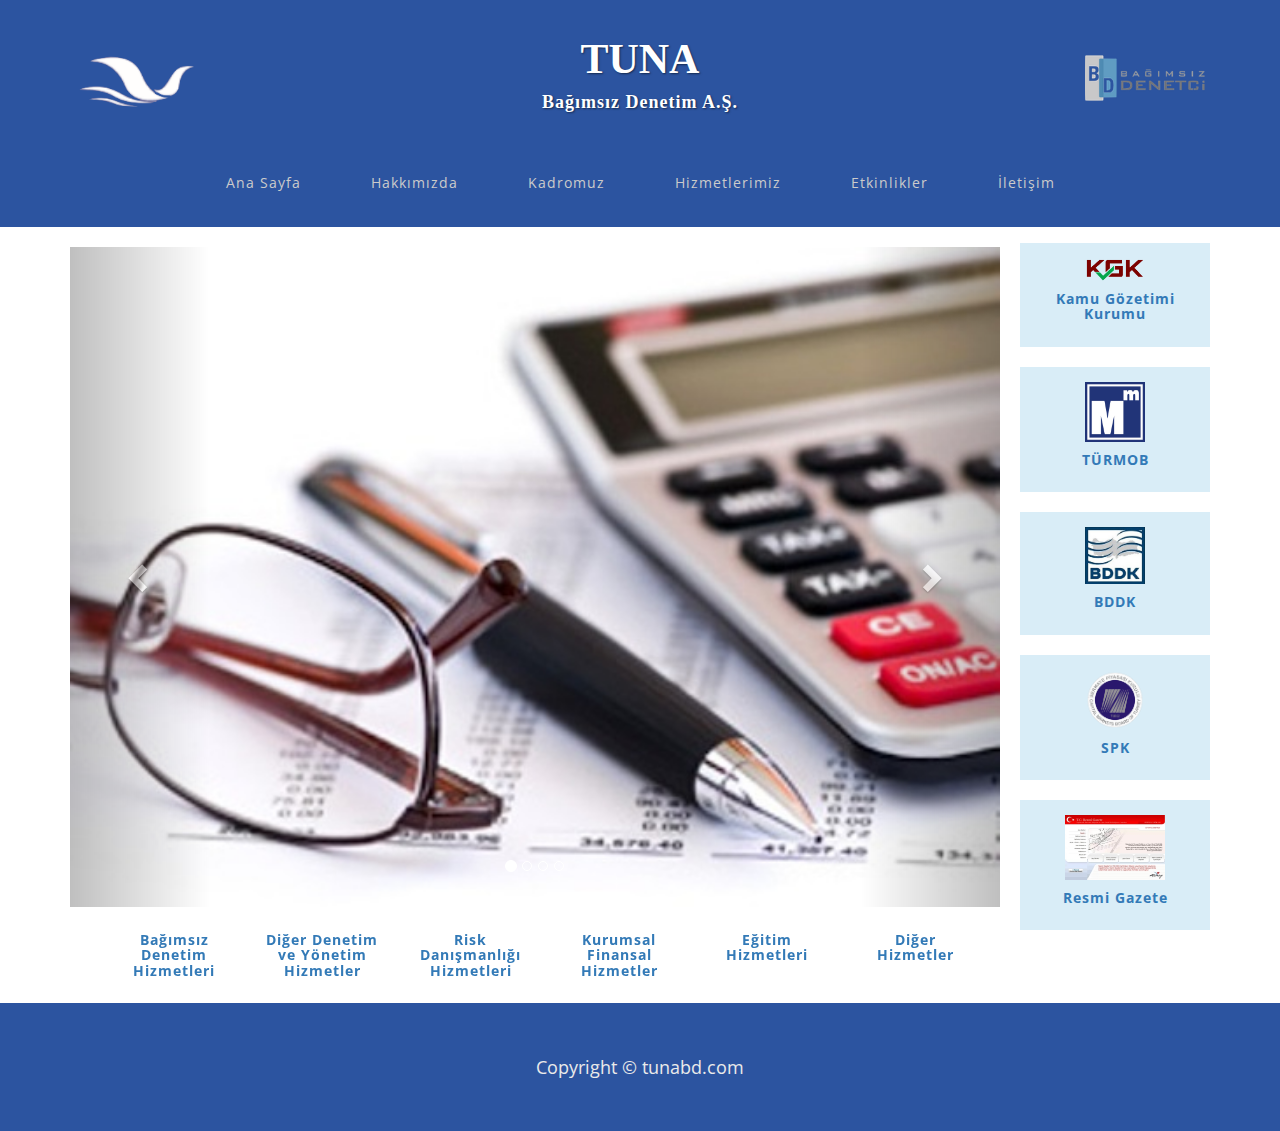
<file: index.html>
<!DOCTYPE html>
<html lang="en">

<head>
    <link rel="shortcut icon" href="img/favicon.png" type="image/x-icon">
    <link rel="icon" href="img/favicon.png" type="image/x-icon">

    <meta charset="utf-8">
    <meta http-equiv="X-UA-Compatible" content="IE=edge">
    <meta name="viewport" content="width=device-width, initial-scale=1">
    <meta name="description" content="">
    <meta name="author" content="">

    <title>TUNA BAĞIMSIZ DENETİM A.Ş</title>

    <!-- Bootstrap Core CSS -->
    <link href="css/bootstrap.min.css" rel="stylesheet">

    <!-- Custom CSS -->
    <link href="css/business-casual.css" rel="stylesheet">

    <!-- Fonts -->
    <link href="http://fonts.googleapis.com/css?family=Open+Sans:300italic,400italic,600italic,700italic,800italic,400,300,600,700,800"
          rel="stylesheet" type="text/css">
    <link href="http://fonts.googleapis.com/css?family=Josefin+Slab:100,300,400,600,700,100italic,300italic,400italic,600italic,700italic"
          rel="stylesheet" type="text/css">

    <!-- HTML5 Shim and Respond.js IE8 support of HTML5 elements and media queries -->
    <!-- WARNING: Respond.js doesn't work if you view the page via file:// -->
    <!--[if lt IE 9]>
    <script src="https://oss.maxcdn.com/libs/html5shiv/3.7.0/html5shiv.js"></script>
    <script src="https://oss.maxcdn.com/libs/respond.js/1.4.2/respond.min.js"></script>
    <![endif]-->

</head>

<body>

<style>
    * {
        box-sizing: border-box;
    }

    .img-container {
        float: left;
        width: 33.33%;
        padding: 5px;
    }

    .clearfix::after {
        content: "";
        clear: both;
        display: table;
    }
</style>

<div class="row" style="background-color: #2C54A0">
    <div class="container">

        <div class="brand clearfix">
            <div class="img-container">
                <img src="img/logo.png" style="width:120px; float: left; margin-top: 20px">
            </div>
            <div class="img-container">
                <span style="width:100%">TUNA <br><h4>Bağımsız Denetim A.Ş.</h4></span>
            </div>
            <div class="img-container">
                <img src="img/bagimsiz-logo.png" style="width:120px; float: right; margin-top: 20px">
            </div>
        </div>
    </div>
</div>
<!--<div class="address-bar">Yeminli Mali Müşavir</div>-->

<!-- Navigation -->
<nav class="navbar navbar-default" role="navigation" style="background-color: #2C54A0">
    <div class="container">
        <!-- Brand and toggle get grouped for better mobile display -->
        <div class="navbar-header">
            <button type="button" class="navbar-toggle" data-toggle="collapse"
                    data-target="#bs-example-navbar-collapse-1">
                <span class="sr-only">Toggle navigation</span>
                <span class="icon-bar"></span>
                <span class="icon-bar"></span>
                <span class="icon-bar"></span>
            </button>
            <!-- navbar-brand is hidden on larger screens, but visible when the menu is collapsed -->
            <a class="navbar-brand" href="index.html">TUNA BAĞIMSIZ DENETİM A.Ş</a>
        </div>
        <!-- Collect the nav links, forms, and other content for toggling -->
        <div class="collapse navbar-collapse" id="bs-example-navbar-collapse-1">
            <ul class="nav navbar-nav">
                <li>
                    <a href="index.html">Ana Sayfa</a>
                </li>
                <li>
                    <a href="about.html">Hakkımızda</a>
                </li>
                <li>
                    <a href="team.html">Kadromuz</a>
                </li>
                <li>
                    <a href="services.html">Hizmetlerimiz</a>
                </li>
                <li>
                    <a href="events.html">Etkinlikler</a>
                </li>
                <li>
                    <a href="contact.html">İletişim</a>
                </li>
            </ul>
        </div>
        <!-- /.navbar-collapse -->
    </div>
    <!-- /.container -->
</nav>

<div class="container">
    <div class="row" style="height: 600px;">
        <div class="container-fluid">
            <div class="col-xs-10">
                <div class="row">
                    <div id="myCarousel" class=" carousel slide" data-ride="carousel" style="margin-right: 20px">
                        <!-- Indicators -->
                        <ol class="carousel-indicators">
                            <li data-target="#myCarousel" data-slide-to="0" class="active"></li>
                            <li data-target="#myCarousel" data-slide-to="1"></li>
                            <li data-target="#myCarousel" data-slide-to="2"></li>
                            <li data-target="#myCarousel" data-slide-to="3"></li>
                        </ol>

                        <!-- Wrapper for slides -->
                        <div class="carousel-inner" style="">
                            <div class="item active">
                                <img style=" width: 100%; object-fit: cover" src="img/carousel/2.jpg">
                            </div>

                            <div class="item">
                                <img style=" width: 100%; object-fit: cover" src="img/carousel/3.jpg">
                            </div>

                            <div class="item">
                                <img style=" width: 100%; object-fit: cover" src="img/carousel/4.jpg">
                            </div>
                            <div class="item">
                                <img style=" width: 100%; object-fit: cover" src="img/carousel/5.jpg">
                            </div>
                        </div>

                        <!-- Left and right controls -->
                        <a class="left carousel-control" href="#myCarousel" data-slide="prev">
                            <span class="glyphicon glyphicon-chevron-left"></span>
                            <span class="sr-only">Previous</span>
                        </a>
                        <a class="right carousel-control" href="#myCarousel" data-slide="next">
                            <span class="glyphicon glyphicon-chevron-right"></span>
                            <span class="sr-only">Next</span>
                        </a>
                    </div>
                </div>

                <div class="col-xs-12">
                    <a class="col-sm-2" href="services.html">
                        <div class="row text-center panel-body">
                            <h5>Bağımsız Denetim Hizmetleri</h5>
                        </div>
                    </a>
                    <a href="services.html">
                        <div class="col-sm-2 text-center panel-body">
                            <h5>Diğer Denetim ve Yönetim Hizmetler</h5>
                        </div>
                    </a>

                    <a href="services.html">
                        <div class="col-sm-2 text-center panel-body ">
                            <h5>Risk Danışmanlığı Hizmetleri</h5>
                        </div>
                    </a>

                    <a href="services.html">
                        <div class="col-sm-2 text-center panel-body ">
                            <h5>Kurumsal Finansal Hizmetler</h5>
                        </div>
                    </a>
                    <a class="col-sm-2" href="services.html">
                        <div class="row text-center panel-body ">
                            <h5>Eğitim Hizmetleri</h5>
                        </div>
                    </a>
                    <a href="services.html">
                        <div class="col-sm-2 text-center panel-body ">
                            <h5>Diğer Hizmetler</h5>
                        </div>
                    </a>

                </div>

            </div>
            <div class="col-xs-2" style=" margin-top: -24px">
                <a class="row" href="https://www.kgk.gov.tr" target="_blank">
                    <div class="row text-center panel-body bg-info">
                        <img width="60px" class="img-responsive center" src="img/home/kgk.png" alt="">
                        <h5>Kamu Gözetimi Kurumu</h5>
                    </div>
                </a>
                <br>
                <a href="https://www.turmob.org.tr" target="_blank">
                    <div class="row text-center panel-body bg-info">
                        <img width="60px" class="img-responsive center" src="img/home/turmob.jpg" alt="">
                        <h5>TÜRMOB</h5>
                    </div>
                </a>
                <br>

                <a href="https://www.bddk.org.tr/" target="_blank">
                    <div class="row text-center panel-body bg-info">
                        <img width="60px" class="img-responsive center" src="img/home/bddk.jpg" alt="">
                        <h5>BDDK</h5>
                    </div>
                </a>
                <br>

                <a href="https://www.spk.gov.tr" target="_blank">
                    <div class="row text-center panel-body bg-info">
                        <img width="60px" class="img-responsive center" src="img/home/spk.png" alt="">
                        <h5>SPK</h5>
                    </div>
                </a>
                <br>
                <a href="https://www.resmigazete.gov.tr" target="_blank">
                    <div class="row text-center panel-body bg-info">
                        <img width="100px" class="img-responsive center" src="img/resmi_gazete.png" alt="">
                        <h5>Resmi Gazete</h5>
                    </div>
                </a>
                <br>
            </div>
        </div>
    </div>
</div>
<footer>
    <div class="container">
        <div class="clearfix"></div>

        <div class="row">
            <div class="col-lg-12 text-center">
                <p style="color: #eaeaea;">Copyright &copy; tunabd.com</p>
            </div>
        </div>
    </div>
</footer>

<!-- jQuery -->
<script src="js/jquery.js"></script>

<!-- Bootstrap Core JavaScript -->
<script src="js/bootstrap.min.js"></script>

<!-- Script to Activate the Carousel -->
<script>
    $('.carousel').carousel({
        interval: 5000 //changes the speed
    })


</script>
<script type="text/javascript">
    function Toggle() {
        document.getElementById("ToggleTarget").style.display = "block";
        document.getElementById("expandInfo").innerHTML = " ";
    }

</script>


</body>

</html>
</file>
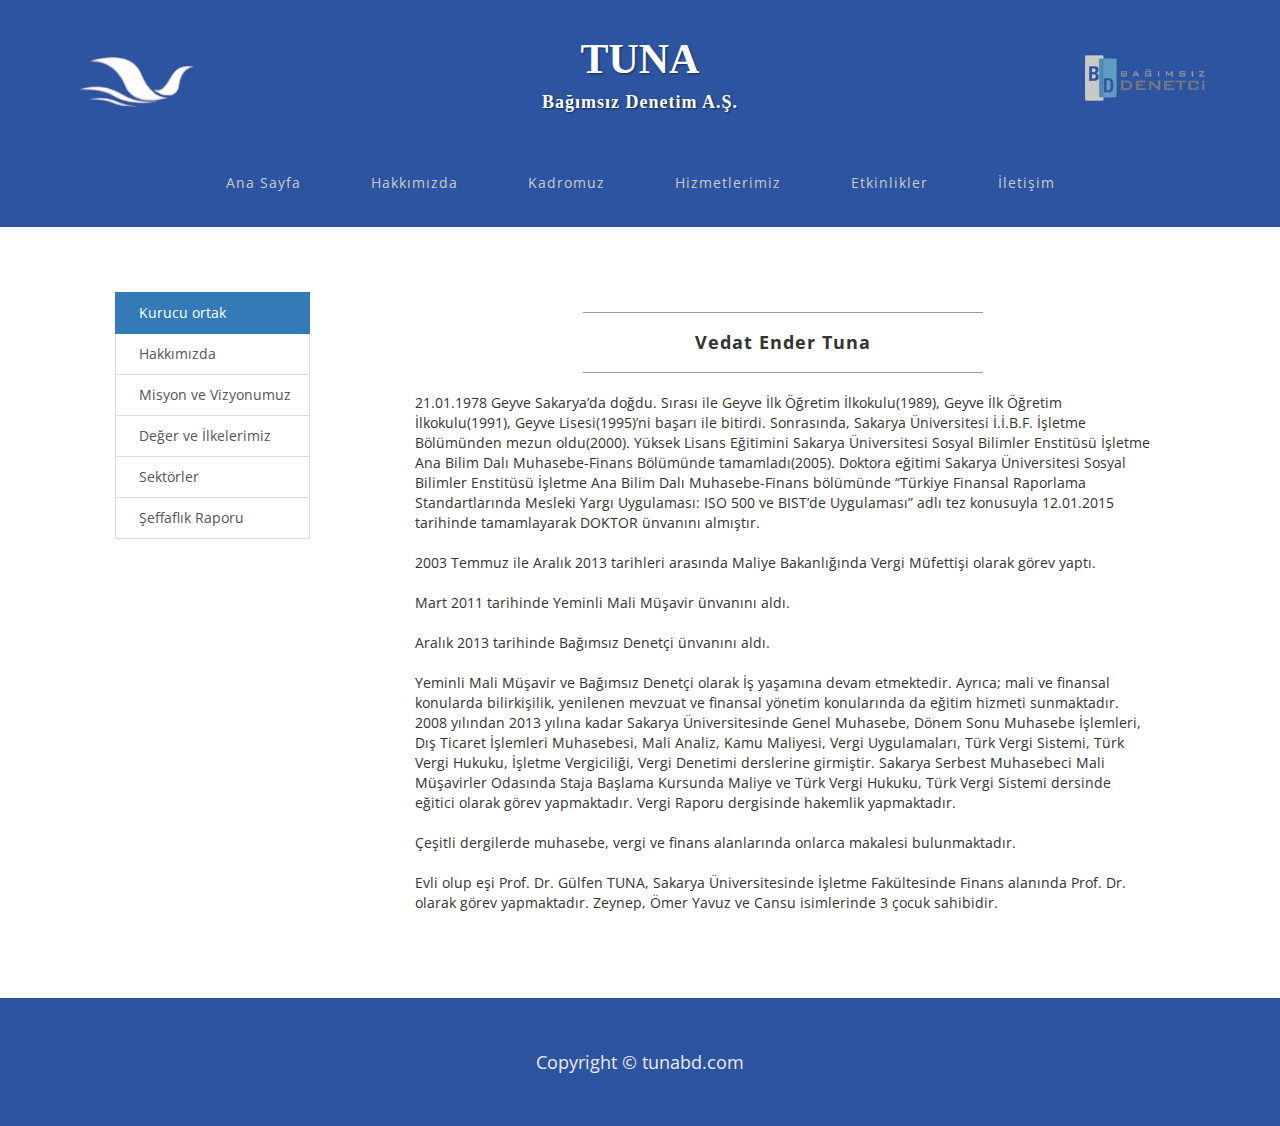
<file: about.html>
<!DOCTYPE html>
<html lang="en">

<head>

    <link rel="shortcut icon" href="img/favicon.png" type="image/x-icon">
    <link rel="icon" href="img/favicon.png" type="image/x-icon">

    <meta charset="utf-8">
    <meta http-equiv="X-UA-Compatible" content="IE=edge">
    <meta name="viewport" content="width=device-width, initial-scale=1">
    <meta name="description" content="">
    <meta name="author" content="">

    <title>Hakkımızda - TUNA BAĞIMSIZ DENETİM A.Ş</title>

    <!-- Bootstrap Core CSS -->
    <link href="css/bootstrap.min.css" rel="stylesheet">

    <!-- Custom CSS -->
    <link href="css/business-casual.css" rel="stylesheet">

    <!-- Fonts -->
    <link href="http://fonts.googleapis.com/css?family=Open+Sans:300italic,400italic,600italic,700italic,800italic,400,300,600,700,800"
          rel="stylesheet" type="text/css">
    <link href="http://fonts.googleapis.com/css?family=Josefin+Slab:100,300,400,600,700,100italic,300italic,400italic,600italic,700italic"
          rel="stylesheet" type="text/css">

    <!-- HTML5 Shim and Respond.js IE8 support of HTML5 elements and media queries -->
    <!-- WARNING: Respond.js doesn't work if you view the page via file:// -->
    <!--[if lt IE 9]>
    <script src="https://oss.maxcdn.com/libs/html5shiv/3.7.0/html5shiv.js"></script>
    <script src="https://oss.maxcdn.com/libs/respond.js/1.4.2/respond.min.js"></script>
    <![endif]-->

</head>

<body>

<style>
    * {
        box-sizing: border-box;
    }

    .img-container {
        float: left;
        width: 33.33%;
        padding: 5px;
    }

    .clearfix::after {
        content: "";
        clear: both;
        display: table;
    }
</style>

<div class="row" style="background-color: #2C54A0">
    <div class="container">

        <div class="brand clearfix">
            <div class="img-container">
                <img src="img/logo.png" style="width:120px; float: left; margin-top: 20px">
            </div>
            <div class="img-container">
                <span style="width:100%">TUNA <br><h4>Bağımsız Denetim A.Ş.</h4></span>
            </div>
            <div class="img-container">
                <img src="img/bagimsiz-logo.png" style="width:120px; float: right; margin-top: 20px">
            </div>
        </div>
    </div>
</div>

<!--<div class="address-bar">Yeminli Mali Müşavir</div>-->

<!-- Navigation -->
<nav class="navbar navbar-default" role="navigation">
    <div class="container">
        <!-- Brand and toggle get grouped for better mobile display -->
        <div class="navbar-header">
            <button type="button" class="navbar-toggle" data-toggle="collapse"
                    data-target="#bs-example-navbar-collapse-1">
                <span class="sr-only">Toggle navigation</span>
                <span class="icon-bar"></span>
                <span class="icon-bar"></span>
                <span class="icon-bar"></span>
            </button>
            <!-- navbar-brand is hidden on larger screens, but visible when the menu is collapsed -->
            <a class="navbar-brand" href="index.html">TUNA BAĞIMSIZ DENETİM A.Ş</a>
        </div>
        <!-- Collect the nav links, forms, and other content for toggling -->
        <div class="collapse navbar-collapse" id="bs-example-navbar-collapse-1">
            <ul class="nav navbar-nav">
                <li>
                    <a href="index.html">Ana Sayfa</a>
                </li>
                <li>
                    <a href="about.html">Hakkımızda</a>
                </li>
                <li>
                    <a href="team.html">Kadromuz</a>
                </li>
                <li>
                    <a href="services.html">Hizmetlerimiz</a>
                </li>
                <li>
                    <a href="events.html">Etkinlikler</a>
                </li>
                <li>
                    <a href="contact.html">İletişim</a>
                </li>
            </ul>
        </div>
        <!-- /.navbar-collapse -->
    </div>
    <!-- /.container -->
</nav>

<div class="container">
    <div class="col-lg-3">
        <div class="row">
            <div class="box">
                <ul id="tabList" class="list-group list-special">
                    <a href="#section0" class="list-group-item active"><i class="icon-circle-arrow-right green"></i>&nbsp&nbspKurucu ortak</a>
                    <a href="#section1" class="list-group-item"><i class="icon-circle-arrow-right green"></i>&nbsp&nbspHakkımızda</a>
                    <a href="#section5" class="list-group-item"><i class="icon-circle-arrow-right green"></i>&nbsp&nbspMisyon ve Vizyonumuz</a>
                    <a href="#section3" class="list-group-item"><i class="icon-circle-arrow-right green"></i>&nbsp&nbspDeğer
                        ve İlkelerimiz</a>
                    <a href="#section4" class="list-group-item"><i class="icon-circle-arrow-right green"></i>&nbsp&nbspSektörler</a>
                    <a href="#section6" class="list-group-item"><i class="icon-circle-arrow-right green"></i>&nbsp&nbspŞeffaflık Raporu</a>
                </ul>
            </div>
        </div>


    </div>
    <div class="col-lg-9">

        <div class="row">
            <div class="box">
                <div class="col-lg-12">

                    <div class="tab-content">
                        <div class="tab-pane active" id="section0">
                            <div id="about-0">
                                <hr>
                                <h2 class="intro-text text-center">
                                    <strong>Vedat Ender Tuna
                                    </strong>
                                </h2>
                                <hr>
                                 21.01.1978 Geyve Sakarya’da doğdu. Sırası ile Geyve İlk Öğretim
                                    İlkokulu(1989), Geyve İlk Öğretim İlkokulu(1991), Geyve Lisesi(1995)’ni
                                    başarı ile bitirdi. Sonrasında, Sakarya Üniversitesi İ.İ.B.F. İşletme
                                    Bölümünden mezun oldu(2000). Yüksek Lisans Eğitimini Sakarya
                                    Üniversitesi Sosyal Bilimler Enstitüsü İşletme Ana Bilim Dalı
                                    Muhasebe-Finans Bölümünde tamamladı(2005). Doktora eğitimi Sakarya
                                    Üniversitesi Sosyal Bilimler Enstitüsü İşletme Ana Bilim Dalı
                                    Muhasebe-Finans bölümünde “Türkiye Finansal Raporlama Standartlarında
                                    Mesleki Yargı Uygulaması: ISO 500 ve BIST’de Uygulaması” adlı tez
                                    konusuyla 12.01.2015 tarihinde tamamlayarak DOKTOR ünvanını
                                    almıştır. <br><br>

                                2003 Temmuz ile Aralık 2013 tarihleri arasında Maliye Bakanlığında Vergi
                                    Müfettişi olarak görev yaptı.<br><br>

                                Mart 2011 tarihinde Yeminli Mali Müşavir ünvanını aldı.<br><br>

                                Aralık 2013 tarihinde Bağımsız Denetçi ünvanını aldı.<br><br>

                                Yeminli Mali Müşavir ve Bağımsız Denetçi olarak İş yaşamına devam
                                    etmektedir. Ayrıca; mali ve finansal konularda bilirkişilik, yenilenen
                                    mevzuat ve finansal yönetim konularında da eğitim hizmeti sunmaktadır.
                                    2008 yılından 2013 yılına kadar Sakarya Üniversitesinde Genel Muhasebe,
                                    Dönem Sonu Muhasebe İşlemleri, Dış Ticaret İşlemleri Muhasebesi, Mali
                                    Analiz, Kamu Maliyesi, Vergi Uygulamaları, Türk Vergi Sistemi, Türk
                                    Vergi Hukuku, İşletme Vergiciliği, Vergi Denetimi derslerine girmiştir.
                                    Sakarya Serbest Muhasebeci Mali Müşavirler Odasında Staja Başlama
                                    Kursunda Maliye ve Türk Vergi Hukuku, Türk Vergi Sistemi dersinde
                                    eğitici olarak görev yapmaktadır. Vergi Raporu dergisinde hakemlik
                                    yapmaktadır. <br><br>

                                Çeşitli dergilerde muhasebe, vergi ve finans alanlarında onlarca makalesi
                                    bulunmaktadır. <br><br>

                                Evli olup eşi Prof. Dr. Gülfen TUNA, Sakarya Üniversitesinde İşletme
                                    Fakültesinde Finans alanında Prof. Dr. olarak görev yapmaktadır.
                                    Zeynep, Ömer Yavuz ve Cansu isimlerinde 3 çocuk sahibidir. <br><br>
                            </div>
                        </div>
                        <div class="tab-pane" id="section1">
                            <p id="about-1">
                                <hr>
                                <h2 class="intro-text text-center">
                                    <strong>Hakkımızda
                                    </strong>
                                </h2>
                                <hr>
                            Şirketimiz sektör farkı gözetmeksizin bağımsız denetim, yönetim danışmanlığı, sosyal güvenlik, iş hukuku, ticaret hukuku gibi mali ve hukuki konularda mükelleflerin ihtiyaçlarını karşılamak amacıyla Maliye Bakanlığı eski Vergi Müfettişi Vedat Ender TUNA tarafından kurulan TUNA BAĞIMSIZ DENETİM A.Ş. amacı çerçevesinde Kamu Gözetimi, Muhasebe ve Denetim Standartları Kurumu’nca da yetkilendirilerek Türkiye'nin denetim şirketleri arasında yerini almaktır.
                            <br><br>
                            Şirket merkezimiz Sakarya’da bulunmaktadır. Şirketimiz kurucu ortağı uzun yıllar Maliye Bakanlığı’nda Vergi Müfettişi olarak çalışmış ve yine Maliye Bakanlığı’nın çeşitli birimlerinde idari kadrolarda yönetici olarak görev yapmıştır.
                            <br><br>
                            “En kaliteli hizmet en doğru insanla verilir.” düsturundan hareketle mesleğinin en üst seviyelerinde görev yapmış, kariyer sahibi meslek erbabı istihdam edilerek, iş sahiplerinin sorunlarının, idari ve yasal uyuşmazlıkların, görgü ve tecrübeleri ışığında çözümlenmesi vizyonuyla hareket eden şirketimizde denetim ekip sorumlularımızın tamamı yüksek öğrenim mezunu, YMM, SMMM, İç Denetçi, Eğitmen ve Bağımsız Denetim Ruhsatına haiz ve uzun yıllar denetim tecrübesine sahip personellerden oluşmaktadır.
                            <br><br>
                            Güvene dayanan ve etik değerlere bağlı ilişki, en iyi, pratik ve yüksek kalitede çözümler, dünya çapında hizmetler hedefliyoruz.
                            <br><br>
                            <br>
                            <br>
                            <h3 style="text-align: center;">TUNA BAĞIMSIZ DENETİM A.Ş. ORGANİZASYON ŞEMASI</h3>
                            <br>
                            <img class="img-responsive center col-lg-12" style="height: auto" src="img/organizasyon_semasi.png" alt="">
                        </div>
                        <div class="tab-pane" id="section5">
                            <p id="about-5">
                            <hr>
                            <h2 class="intro-text text-center">
                                <strong>Misyon ve Vizyonumuz
                                </strong>
                            </h2>
                            <hr>
                            <h3>Misyonumuz</h3>
                            Bağımsızlığı, şeffaflığı ve etik değerleri ön plana alan ulusal ve uluslararası
                                denetim, finansal raporlama ve eğitim standartlarına uygun faaliyet gösteren ve toplumsal
                                çıkarları her şeyin üstünde tutan bir anlayışla ekonomik faaliyetlerin denetimini yapmaktır.
                            <h3>Vizyonumuz</h3> Bağımsız denetimin saygın, ilkeli, dinamik ve daimi bir parçası olmaktır.<br>
                        </div>
                        <div class="tab-pane" id="section3">
                            <div id="about-3">
                                <hr>
                                <h2 class="intro-text text-center">
                                    <strong>Değer ve İlkelerimiz
                                    </strong>
                                </h2>
                                <hr>
                                <li class='icon-caret-right'>&nbsp&nbsp&nbspKurum ve kişilere en üst kalitede ve yerinde
                                    hizmet sunmak,
                                </li>

                                <li class='icon-caret-right'>&nbsp&nbsp&nbspKurumsal kültürümüzün temelinde yatan,
                                    müşterilerimizle yakın çalışarak
                                    güvenlerini kazanmak ve işlerinin bir parçası olmak,
                                </li>

                                <li class='icon-caret-right'>&nbsp&nbsp&nbspMüşterilerimize yüksek standartlarda günün
                                    şartlarına uygun çözüm
                                    önerilerini sunmak,
                                </li>

                                <li class='icon-caret-right'>&nbsp&nbsp&nbspSeçkin ve profesyonel ekibimizin, kariyer ve
                                    kişisel gelişimlerine
                                    yaptığımız yatırımlarla yüksek hizmet standartlarımızın sürekliliğini sağlamak,
                                </li>

                                <li class='icon-caret-right'>&nbsp&nbsp&nbspSorunlara yaklaşımı ve yenilikçi çözüm
                                    teknikleri ile çözüm odaklı
                                    olmak,
                                </li>

                                <li class='icon-caret-right'>&nbsp&nbsp&nbspYüksek disiplin ve iş ahlakı ile süratli
                                    çalışarak zamanında sunum
                                    yapmak,
                                </li>

                                <li class='icon-caret-right'>&nbsp&nbsp&nbspYerel ve ulusal geniş tecrübe ve servis
                                    çeşitliliği ile global kalite
                                    sunmak,
                                </li>

                                <li class='icon-caret-right'>&nbsp&nbsp&nbspTüm çalışanlarımız olarak ortak amacımız;
                                    müşteri odaklı, beklentilerin
                                    ötesinde yüksek kaliteli hizmet üretmek ve sunmak ana değerlerimizdir.
                                </li>
                            </div>
                        </div>
                        <div class="tab-pane" id="section4">
                            <div id="about-4">
                                <hr>
                                <h2 class="intro-text text-center">
                                    <strong>Sektörler
                                    </strong>
                                </h2>
                                <hr>
                                <br>
                                <h4>Gayrimenkul İnşaat</h4>
                                <li class='icon-caret-right'>&nbsp&nbsp&nbspGayrimenkul İnşaat</li>
                                <h4>Sağlık ve İlaç Sektörü</h4>
                                <li class='icon-caret-right'>&nbsp&nbsp&nbspHastane</li>
                                <h4>Tüketim</h4>
                                <li class='icon-caret-right'>&nbsp&nbsp&nbspTüketici Ürünleri Perakende Sektörü </li>
                                <li class='icon-caret-right'>&nbsp&nbsp&nbspTurizm, Konaklama </li>
                                <li class='icon-caret-right'>&nbsp&nbsp&nbspUlaşım, Lojistik ve Taşımacılık</li>
                                <h4>Endüstri</h4>
                                <li class='icon-caret-right'>&nbsp&nbsp&nbspDemir-Çelik</li>
                                <li class='icon-caret-right'>&nbsp&nbsp&nbspAkaryakıt</li>
                                <li class='icon-caret-right'>&nbsp&nbsp&nbspSüt-Gıda</li>
                                <li class='icon-caret-right'>&nbsp&nbsp&nbspTarımsal Ürünler</li>
                                <li class='icon-caret-right'>&nbsp&nbsp&nbspAraç Alım-Satım</li>
                                <li class='icon-caret-right'>&nbsp&nbsp&nbspEndüstriyel Etiket</li>
                                <li class='icon-caret-right'>&nbsp&nbsp&nbspDemiryolu Sektörü</li>
                                <li class='icon-caret-right'>&nbsp&nbsp&nbspSavunma Sanayi Sektörü</li>
                                <li class='icon-caret-right'>&nbsp&nbsp&nbspElektrik, Elektronik</li>
                                <br>
                            </div>
                        </div>
                        <div class="tab-pane" id="section6">
                            <p id="about-6">
                            <hr>
                            <h2 class="intro-text text-center">
                                <strong>Şeffaflık Raporu
                                </strong>
                            </h2>
                            <hr>
                            <b>" 2020 yılında KAYİK kapsamında Bağımsız Denetime tabi firmamız bulunmadığından dolayı Şeffaflık Raporu düzenlenmemektedir. "</b>
                            <br>
                        </div>
                    </div>
            </div>
        </div>
    </div>
    </div>
</div>
<!-- /.container -->

<footer>
    <div class="container">




        <div class="clearfix"></div>

        <div class="row">
            <div class="col-lg-12 text-center">
                <p style="color: #eaeaea;">Copyright &copy; tunabd.com<br>
            </div>
        </div>
    </div>
</footer>


<!-- jQuery -->
<script src="js/jquery.js"></script>

<!-- Bootstrap Core JavaScript -->
<script src="js/bootstrap.min.js"></script>

<script>
    $('#tabList a').click(function (e) {
        e.preventDefault()
        $(this).addClass('active').siblings().removeClass('active');
        $($(this).attr('href')).addClass('active').siblings().removeClass('active');
    });
</script>
</body>

</html>
</file>
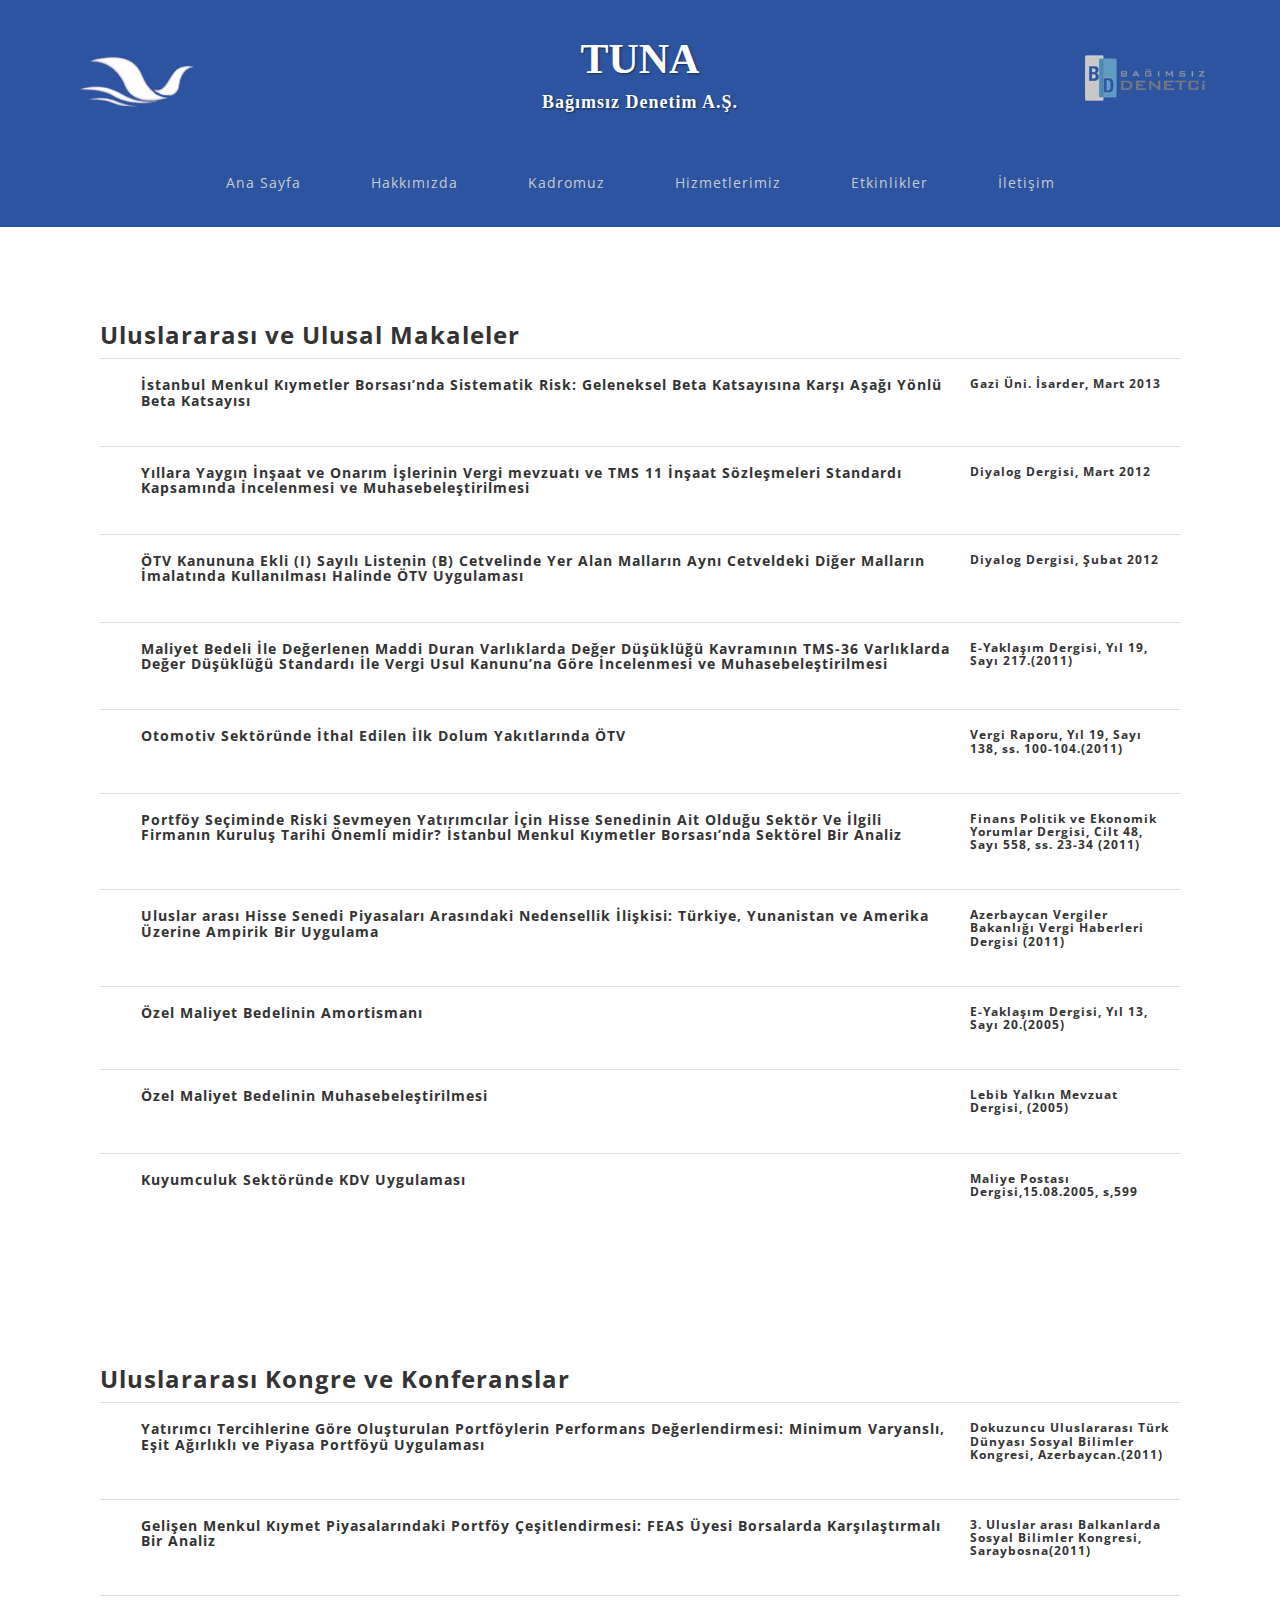
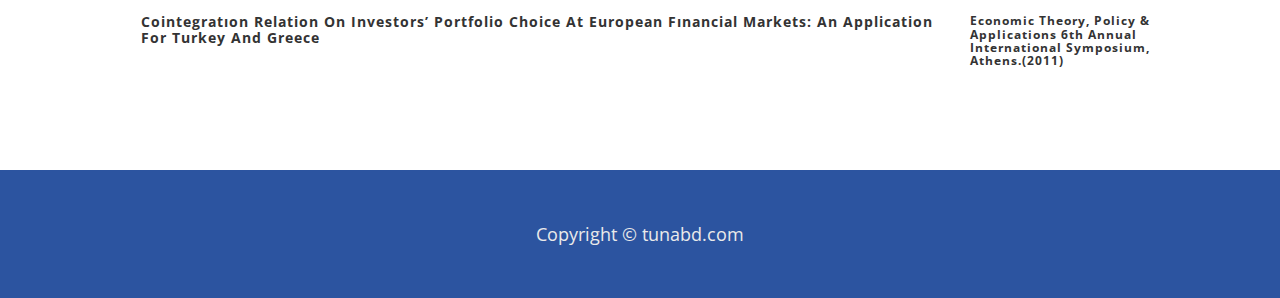
<file: articles.html>
<!DOCTYPE html>
<html lang="en">

<head>
    <link rel="shortcut icon" href="img/favicon.png" type="image/x-icon">
    <link rel="icon" href="img/favicon.png" type="image/x-icon">

    <meta charset="utf-8">
    <meta http-equiv="X-UA-Compatible" content="IE=edge">
    <meta name="viewport" content="width=device-width, initial-scale=1">
    <meta name="description" content="">
    <meta name="author" content="">

    <title>Yayınlarımız - TUNA BAĞIMSIZ DENETİM A.Ş - </title>

    <!-- Bootstrap Core CSS -->
    <link href="css/bootstrap.min.css" rel="stylesheet">

    <!-- Custom CSS -->
    <link href="css/business-casual.css" rel="stylesheet">

    <!-- Fonts -->
    <link href="http://fonts.googleapis.com/css?family=Open+Sans:300italic,400italic,600italic,700italic,800italic,400,300,600,700,800"
          rel="stylesheet" type="text/css">
    <link href="http://fonts.googleapis.com/css?family=Josefin+Slab:100,300,400,600,700,100italic,300italic,400italic,600italic,700italic"
          rel="stylesheet" type="text/css">

    <!-- HTML5 Shim and Respond.js IE8 support of HTML5 elements and media queries -->
    <!-- WARNING: Respond.js doesn't work if you view the page via file:// -->
    <!--[if lt IE 9]>
    <script src="https://oss.maxcdn.com/libs/html5shiv/3.7.0/html5shiv.js"></script>
    <script src="https://oss.maxcdn.com/libs/respond.js/1.4.2/respond.min.js"></script>
    <![endif]-->

</head>

<body>

<style>
    * {
        box-sizing: border-box;
    }

    .img-container {
        float: left;
        width: 33.33%;
        padding: 5px;
    }

    .clearfix::after {
        content: "";
        clear: both;
        display: table;
    }
</style>

<div class="row" style="background-color: #2C54A0">
    <div class="container">

        <div class="brand clearfix">
            <div class="img-container">
                <img src="img/logo.png" style="width:120px; float: left; margin-top: 20px">
            </div>
            <div class="img-container">
                <span style="width:100%">TUNA <br><h4>Bağımsız Denetim A.Ş.</h4></span>
            </div>
            <div class="img-container">
                <img src="img/bagimsiz-logo.png" style="width:120px; float: right; margin-top: 20px">
            </div>
        </div>
    </div>
</div>

<!--<div class="address-bar">Yeminli Mali Müşavir</div>-->

<!-- Navigation -->
<nav class="navbar navbar-default" role="navigation">
    <div class="container">
        <!-- Brand and toggle get grouped for better mobile display -->
        <div class="navbar-header">
            <button type="button" class="navbar-toggle" data-toggle="collapse"
                    data-target="#bs-example-navbar-collapse-1">
                <span class="sr-only">Toggle navigation</span>
                <span class="icon-bar"></span>
                <span class="icon-bar"></span>
                <span class="icon-bar"></span>
            </button>
            <!-- navbar-brand is hidden on larger screens, but visible when the menu is collapsed -->
            <a class="navbar-brand" href="index.html">TUNA BAĞIMSIZ DENETİM A.Ş</a>
        </div>
        <!-- Collect the nav links, forms, and other content for toggling -->
        <div class="collapse navbar-collapse" id="bs-example-navbar-collapse-1">
            <ul class="nav navbar-nav">
                <li>
                    <a href="index.html">Ana Sayfa</a>
                </li>
                <li>
                    <a href="about.html">Hakkımızda</a>
                </li>
                <li>
                    <a href="team.html">Kadromuz</a>
                </li>
                <li>
                    <a href="services.html">Hizmetlerimiz</a>
                </li>
                <li>
                    <a href="events.html">Etkinlikler</a>
                </li>
                <li>
                    <a href="contact.html">İletişim</a>
                </li>
            </ul>
        </div>
        <!-- /.navbar-collapse -->
    </div>
    <!-- /.container -->
</nav>

<div class="container">

    <div class="row">
        <div class="col-lg-12">
            <div class="box panel-default row article-list" style="margin-top: 10px">
                <!-- Default panel contents -->
                <h3>Uluslararası ve Ulusal Makaleler</h3>

                <!-- Table -->
                <!-- ngRepeat: article in articles -->
                <table ng-repeat="article in articles" class="table ng-scope">
                    <tbody>
                    <tr>
                        <td style="width: 30px"><i class="icon-file-text pull-left icon-2x red"></i></td>
                        <td style="width: 760px"><h5 ng-bind="article.name">İstanbul Menkul Kıymetler Borsası’nda
                            Sistematik Risk: Geleneksel Beta Katsayısına Karşı Aşağı Yönlü Beta Katsayısı</h5></td>
                        <td style="width: 200px"><h6 ng-bind="article.date">Gazi Üni. İsarder, Mart 2013</h6></td>
                    </tr>
                    </tbody>
                </table>
                <!-- end ngRepeat: article in articles -->
                <table ng-repeat="article in articles" class="table ng-scope">
                    <tbody>
                    <tr>
                        <td style="width: 30px"><i class="icon-file-text pull-left icon-2x red"></i></td>
                        <td style="width: 760px"><h5 ng-bind="article.name">Yıllara Yaygın İnşaat ve Onarım İşlerinin
                            Vergi mevzuatı ve TMS 11 İnşaat Sözleşmeleri Standardı Kapsamında İncelenmesi ve
                            Muhasebeleştirilmesi</h5></td>
                        <td style="width: 200px"><h6 ng-bind="article.date">Diyalog Dergisi, Mart 2012</h6></td>
                    </tr>
                    </tbody>
                </table>
                <!-- end ngRepeat: article in articles -->
                <table ng-repeat="article in articles" class="table ng-scope">
                    <tbody>
                    <tr>
                        <td style="width: 30px"><i class="icon-file-text pull-left icon-2x red"></i></td>
                        <td style="width: 760px"><h5 ng-bind="article.name">ÖTV Kanununa Ekli (I) Sayılı Listenin (B)
                            Cetvelinde Yer Alan Malların Aynı Cetveldeki Diğer Malların İmalatında Kullanılması Halinde
                            ÖTV Uygulaması</h5></td>
                        <td style="width: 200px"><h6 ng-bind="article.date">Diyalog Dergisi, Şubat 2012</h6></td>
                    </tr>
                    </tbody>
                </table>
                <!-- end ngRepeat: article in articles -->
                <table ng-repeat="article in articles" class="table ng-scope">
                    <tbody>
                    <tr>
                        <td style="width: 30px"><i class="icon-file-text pull-left icon-2x red"></i></td>
                        <td style="width: 760px"><h5 ng-bind="article.name">Maliyet Bedeli İle Değerlenen Maddi Duran
                            Varlıklarda Değer Düşüklüğü Kavramının TMS-36 Varlıklarda Değer Düşüklüğü Standardı İle
                            Vergi Usul Kanunu’na Göre İncelenmesi ve Muhasebeleştirilmesi</h5></td>
                        <td style="width: 200px"><h6 ng-bind="article.date">E-Yaklaşım Dergisi, Yıl 19, Sayı
                            217.(2011)</h6></td>
                    </tr>
                    </tbody>
                </table>
                <!-- end ngRepeat: article in articles -->
                <table ng-repeat="article in articles" class="table ng-scope">
                    <tbody>
                    <tr>
                        <td style="width: 30px"><i class="icon-file-text pull-left icon-2x red"></i></td>
                        <td style="width: 760px"><h5 ng-bind="article.name">Otomotiv Sektöründe İthal Edilen İlk Dolum
                            Yakıtlarında ÖTV</h5></td>
                        <td style="width: 200px"><h6 ng-bind="article.date">Vergi Raporu, Yıl 19, Sayı 138, ss.
                            100-104.(2011)</h6></td>
                    </tr>
                    </tbody>
                </table>
                <!-- end ngRepeat: article in articles -->
                <table ng-repeat="article in articles" class="table ng-scope">
                    <tbody>
                    <tr>
                        <td style="width: 30px"><i class="icon-file-text pull-left icon-2x red"></i></td>
                        <td style="width: 760px"><h5 ng-bind="article.name">Portföy Seçiminde Riski Sevmeyen
                            Yatırımcılar İçin Hisse Senedinin Ait Olduğu Sektör Ve İlgili Firmanın Kuruluş Tarihi Önemli
                            midir? İstanbul Menkul Kıymetler Borsası’nda Sektörel Bir Analiz</h5></td>
                        <td style="width: 200px"><h6 ng-bind="article.date">Finans Politik ve Ekonomik Yorumlar Dergisi,
                            Cilt 48, Sayı 558, ss. 23-34 (2011)</h6></td>
                    </tr>
                    </tbody>
                </table>
                <!-- end ngRepeat: article in articles -->
                <table ng-repeat="article in articles" class="table ng-scope">
                    <tbody>
                    <tr>
                        <td style="width: 30px"><i class="icon-file-text pull-left icon-2x red"></i></td>
                        <td style="width: 760px"><h5 ng-bind="article.name">Uluslar arası Hisse Senedi Piyasaları
                            Arasındaki Nedensellik İlişkisi: Türkiye, Yunanistan ve Amerika Üzerine Ampirik Bir
                            Uygulama</h5></td>
                        <td style="width: 200px"><h6 ng-bind="article.date">Azerbaycan Vergiler Bakanlığı Vergi
                            Haberleri Dergisi (2011)</h6></td>
                    </tr>
                    </tbody>
                </table>
                <!-- end ngRepeat: article in articles -->
                <table ng-repeat="article in articles" class="table ng-scope">
                    <tbody>
                    <tr>
                        <td style="width: 30px"><i class="icon-file-text pull-left icon-2x red"></i></td>
                        <td style="width: 760px"><h5 ng-bind="article.name">Özel Maliyet Bedelinin Amortismanı</h5></td>
                        <td style="width: 200px"><h6 ng-bind="article.date">E-Yaklaşım Dergisi, Yıl 13, Sayı
                            20.(2005)</h6></td>
                    </tr>
                    </tbody>
                </table>
                <!-- end ngRepeat: article in articles -->
                <table ng-repeat="article in articles" class="table ng-scope">
                    <tbody>
                    <tr>
                        <td style="width: 30px"><i class="icon-file-text pull-left icon-2x red"></i></td>
                        <td style="width: 760px"><h5 ng-bind="article.name">Özel Maliyet Bedelinin
                            Muhasebeleştirilmesi</h5></td>
                        <td style="width: 200px"><h6 ng-bind="article.date">Lebib Yalkın Mevzuat Dergisi, (2005)</h6>
                        </td>
                    </tr>
                    </tbody>
                </table>
                <!-- end ngRepeat: article in articles -->
                <table ng-repeat="article in articles" class="table ng-scope">
                    <tbody>
                    <tr>
                        <td style="width: 30px"><i class="icon-file-text pull-left icon-2x red"></i></td>
                        <td style="width: 760px"><h5 ng-bind="article.name">Kuyumculuk Sektöründe KDV Uygulaması</h5>
                        </td>
                        <td style="width: 200px"><h6 ng-bind="article.date">Maliye Postası Dergisi,15.08.2005,
                            s,599</h6></td>
                    </tr>
                    </tbody>
                </table>
                <!-- end ngRepeat: article in articles -->
            </div>
            <div class="box panel-default row article-list" style="margin-top: 10px">
                <!-- Default panel contents -->
                <h3>Uluslararası Kongre ve Konferanslar</h3>

                <!-- Table -->
                <!-- ngRepeat: conference in conferences -->
                <table ng-repeat="conference in conferences" class="table ng-scope">
                    <tbody>
                    <tr>
                        <td style="width: 30px"><i class="icon-file-text pull-left icon-2x red"></i></td>
                        <td style="width: 760px"><h5 ng-bind="conference.name">Yatırımcı Tercihlerine Göre Oluşturulan
                            Portföylerin Performans Değerlendirmesi: Minimum Varyanslı, Eşit Ağırlıklı ve Piyasa
                            Portföyü Uygulaması</h5></td>
                        <td style="width: 200px" class="col-sm-2"><h6 ng-bind="conference.date">Dokuzuncu Uluslararası
                            Türk Dünyası Sosyal Bilimler Kongresi, Azerbaycan.(2011)</h6></td>
                    </tr>
                    </tbody>
                </table>
                <!-- end ngRepeat: conference in conferences -->
                <table ng-repeat="conference in conferences" class="table ng-scope">
                    <tbody>
                    <tr>
                        <td style="width: 30px"><i class="icon-file-text pull-left icon-2x red"></i></td>
                        <td style="width: 760px"><h5 ng-bind="conference.name">Gelişen Menkul Kıymet Piyasalarındaki
                            Portföy Çeşitlendirmesi: FEAS Üyesi Borsalarda Karşılaştırmalı Bir Analiz</h5></td>
                        <td style="width: 200px" class="col-sm-2"><h6 ng-bind="conference.date">3. Uluslar arası
                            Balkanlarda Sosyal Bilimler Kongresi, Saraybosna(2011)</h6></td>
                    </tr>
                    </tbody>
                </table>
                <!-- end ngRepeat: conference in conferences -->
                <table ng-repeat="conference in conferences" class="table ng-scope">
                    <tbody>
                    <tr>
                        <td style="width: 30px"><i class="icon-file-text pull-left icon-2x red"></i></td>
                        <td style="width: 760px"><h5 ng-bind="conference.name">Cointegratıon Relation On Investors’
                            Portfolio Choice At European Fınancial Markets: An Application For Turkey And Greece</h5>
                        </td>
                        <td style="width: 200px" class="col-sm-2"><h6 ng-bind="conference.date">Economic Theory, Policy
                            &amp; Applications 6th Annual International Symposium, Athens.(2011)</h6></td>
                    </tr>
                    </tbody>
                </table>
                <!-- end ngRepeat: conference in conferences -->
            </div>
        </div>
    </div>


</div>
<!-- /.container -->
<footer>
    <div class="container">




        <div class="clearfix"></div>

        <div class="row">
            <div class="col-lg-12 text-center">
                <p style="color: #eaeaea;">Copyright &copy; tunabd.com</p>
            </div>
        </div>
    </div>
</footer>


<!-- jQuery -->
<script src="js/jquery.js"></script>

<!-- Bootstrap Core JavaScript -->
<script src="js/bootstrap.min.js"></script>

</body>

</html>
</file>
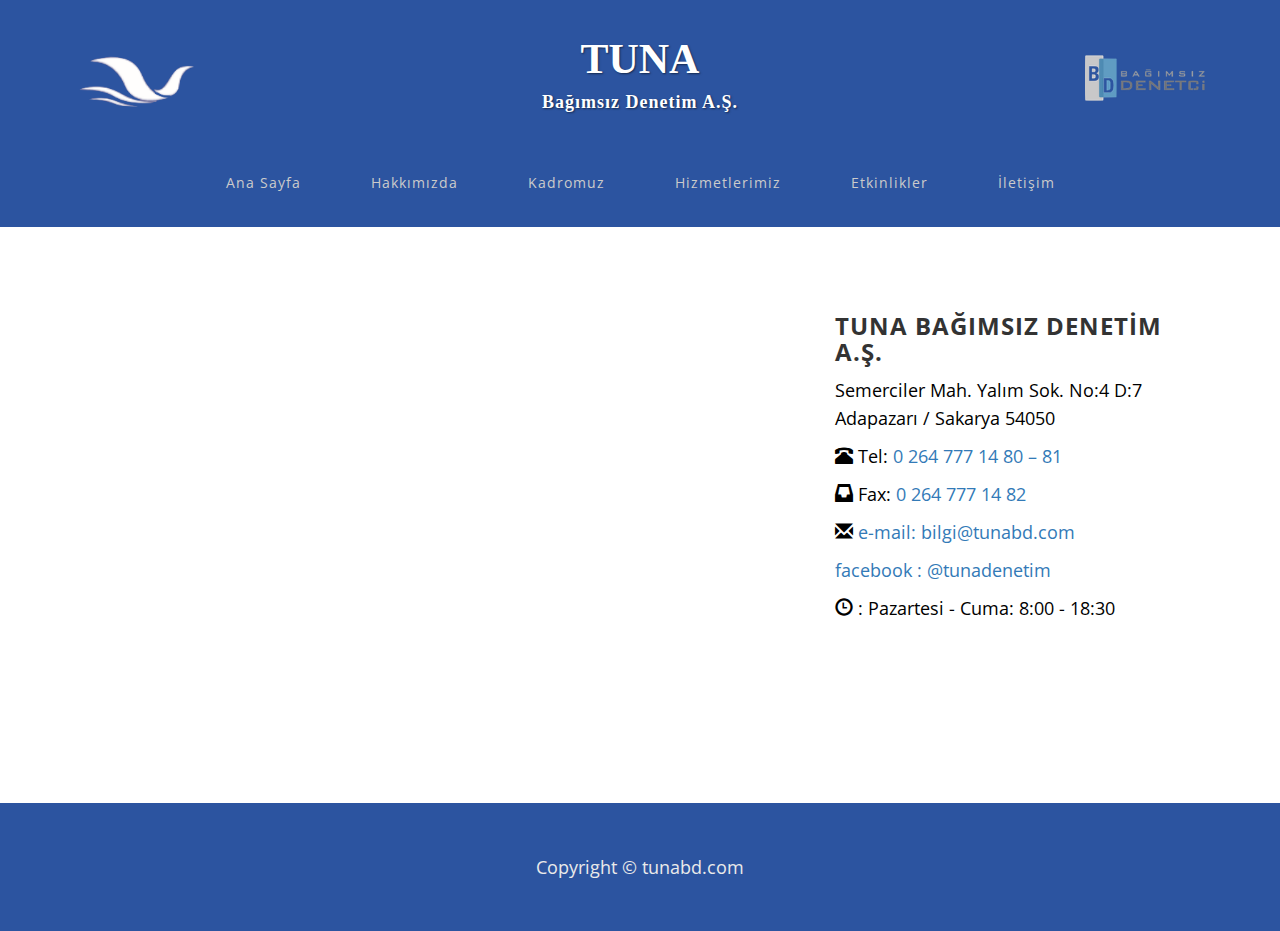
<file: contact.html>
<!DOCTYPE html>
<html lang='en'>

<head>

    <link rel="shortcut icon" href="img/favicon.png" type="image/x-icon">
    <link rel="icon" href="img/favicon.png" type="image/x-icon">

    <meta charset='utf-8'>
    <meta http-equiv='X-UA-Compatible' content='IE=edge'>
    <meta name='viewport' content='width=device-width, initial-scale=1'>
    <meta name='description' content=''>
    <meta name='author' content=''>

    <title>İletişim - TUNA BAĞIMSIZ DENETİM A.Ş</title>

    <!-- Bootstrap Core CSS -->
    <link href='css/bootstrap.min.css' rel='stylesheet'>

    <!-- Custom CSS -->
    <link href='css/business-casual.css' rel='stylesheet'>

    <!-- Fonts -->
    <link href='http://fonts.googleapis.com/css?family=Open+Sans:300italic,400italic,600italic,700italic,800italic,400,300,600,700,800'
          rel='stylesheet' type='text/css'>
    <link href='http://fonts.googleapis.com/css?family=Josefin+Slab:100,300,400,600,700,100italic,300italic,400italic,600italic,700italic'
          rel='stylesheet' type='text/css'>

    <!-- HTML5 Shim and Respond.js IE8 support of HTML5 elements and media queries -->
    <!-- WARNING: Respond.js doesn't work if you view the page via file:// -->
    <!--[if lt IE 9]>
    <script src='https://oss.maxcdn.com/libs/html5shiv/3.7.0/html5shiv.js'></script>
    <script src='https://oss.maxcdn.com/libs/respond.js/1.4.2/respond.min.js'></script>
    <![endif]-->

</head>

<style>
    * {
        box-sizing: border-box;
    }

    .img-container {
        float: left;
        width: 33.33%;
        padding: 5px;
    }

    .clearfix::after {
        content: "";
        clear: both;
        display: table;
    }
</style>

<div class="row" style="background-color: #2C54A0">
    <div class="container">

        <div class="brand clearfix">
            <div class="img-container">
                <img src="img/logo.png" style="width:120px; float: left; margin-top: 20px">
            </div>
            <div class="img-container">
                <span style="width:100%">TUNA <br><h4>Bağımsız Denetim A.Ş.</h4></span>
            </div>
            <div class="img-container">
                <img src="img/bagimsiz-logo.png" style="width:120px; float: right; margin-top: 20px">
            </div>
        </div>
    </div>
</div>
<!--<div class="address-bar">Yeminli Mali Müşavir</div>-->

<!-- Navigation -->
<nav class='navbar navbar-default' role='navigation'>
    <div class='container'>
        <!-- Brand and toggle get grouped for better mobile display -->
        <div class='navbar-header'>
            <button type='button' class='navbar-toggle' data-toggle='collapse'
                    data-target='#bs-example-navbar-collapse-1'>
                <span class='sr-only'>Toggle navigation</span>
                <span class='icon-bar'></span>
                <span class='icon-bar'></span>
                <span class='icon-bar'></span>
            </button>
            <!-- navbar-brand is hidden on larger screens, but visible when the menu is collapsed -->
            <a class='navbar-brand' href='index.html'>TUNA BAĞIMSIZ DENETİM A.Ş</a>
        </div>
        <!-- Collect the nav links, forms, and other content for toggling -->
        <div class='collapse navbar-collapse' id='bs-example-navbar-collapse-1'>
            <ul class='nav navbar-nav'>
                <li>
                    <a href="index.html">Ana Sayfa</a>
                </li>
                <li>
                    <a href="about.html">Hakkımızda</a>
                </li>
                <li>
                    <a href="team.html">Kadromuz</a>
                </li>
                <li>
                    <a href="services.html">Hizmetlerimiz</a>
                </li>
                <li>
                    <a href="events.html">Etkinlikler</a>
                </li>
                <li>
                    <a href="contact.html">İletişim</a>
                </li>
            </ul>
        </div>
        <!-- /.navbar-collapse -->
    </div>
    <!-- /.container -->
</nav>

<div class='container'>

    <div class='row'>
        <div class='box'>
            <div class='col-lg-12'>
                <!--<hr>-->
                <!--<h2 class='intro-text text-center'>-->
                <!--<strong>İLETİŞİM</strong>-->
                <!--</h2>-->
                <!--<hr>-->
            </div>
            <div class='col-md-8'>
                <!-- Embedded Google Map using an iframe - to select your location find it on Google maps and paste the link as the iframe src. If you want to use the Google Maps API instead then have at it! -->
<!--                <iframe -->
<!--                        src='https://maps.google.com/maps/ms?hl=en&amp;ie=UTF8&amp;oe=UTF8&amp;msa=0&amp;msid=206507628772909410477.0004ed0edc256e37d02ee&amp;ll=40.772581,30.391751&amp;spn=0,0&amp;t=h&amp;output=embed'></iframe>-->

                <iframe width='100%' height='400px' frameborder='0' scrolling='no' marginheight='0' marginwidth='0' src="https://www.google.com/maps/embed?pb=!1m18!1m12!1m3!1d3021.517475859529!2d30.38922761540683!3d40.77263637932534!2m3!1f0!2f0!3f0!3m2!1i1024!2i768!4f13.1!3m3!1m2!1s0x0%3A0x1f3a17a543d3f49b!2zVFVOQSBCYcSfxLFtc8SxeiBEZW5ldGlt!5e0!3m2!1sen!2str!4v1589988998834!5m2!1sen!2str" style="border:0;" allowfullscreen="" aria-hidden="false" tabindex="0"></iframe>
                <br/>

            </div>
            <div class='col-sm-4 right'>
                <h3>TUNA BAĞIMSIZ DENETİM A.Ş.</h3>
                <p>
                    Semerciler Mah. Yalım Sok. No:4 D:7<br>
                    Adapazarı / Sakarya 54050<br>
                </p>

                <p><i class='glyphicon glyphicon-phone-alt'></i> <abbr title='Phone'></abbr> Tel: <a href="tel:02647771480">0 264 777 14 80 – 81</a></p>

                <p><i class='glyphicon glyphicon-inbox'></i> <abbr title='Fax'></abbr> Fax: <a href="tel:02647771482">0 264 777 14 82</a></p>

                <p><i class='glyphicon glyphicon-envelope'></i> <abbr title='Email'></abbr><a
                        href='mailto:bilgi@tunabd.com'>e-mail: bilgi@tunabd.com</a></p>
                <p><i class='fa fa-facebook'></i> <abbr title='facebook'></abbr><a href='https://www.facebook.com/tunadenetim'
                >facebook : @tunadenetim</a></p>

                <p><i class='glyphicon glyphicon-time'></i> <abbr title='Hours'></abbr>: Pazartesi - Cuma: 8:00 - 18:30
<!--                </p>-->

<!--                <p><i class='glyphicon glyphicon-time'></i> <abbr title='Hours'></abbr>: Cumartesi: 9:00 - 12:00</p>-->
                <!--<ul class='list-unstyled list-inline list-social-icons'>-->
                <!--<li class='tooltip-social facebook-link'><a href='#facebook-page' data-toggle='tooltip'-->
                <!--data-placement='top' title='Facebook'><i-->
                <!--class='icon-facebook-sign icon-2x'></i></a></li>-->
                <!--<li class='tooltip-social linkedin-link'><a href='#linkedin-company-page' data-toggle='tooltip'-->
                <!--data-placement='top' title='LinkedIn'><i-->
                <!--class='icon-linkedin-sign icon-2x'></i></a></li>-->
                <!--<li class='tooltip-social twitter-link'><a href='#twitter-profile' data-toggle='tooltip'-->
                <!--data-placement='top' title='Twitter'><i-->
                <!--class='icon-twitter-sign icon-2x'></i></a></li>-->
                <!--<li class='tooltip-social google-plus-link'><a href='#google-plus-page' data-toggle='tooltip'-->
                <!--data-placement='top' title='Google+'><i-->
                <!--class='icon-google-plus-sign icon-2x'></i></a></li>-->
                <!--</ul>-->
            </div>
            <div class='clearfix'></div>
        </div>
    </div>
</div>

<script>

    function prepareMessage() {
        // Prevent the form from submitting as it normally would (only if onSubmit)
//        event.preventDefault();
        $('#loadingButton').removeClass('hide');
        $('#loadingButton').show();
// Get variables from local data (if obtaining from form etc…)
        var name = $('#userName').val();
        var phone = $('#userPhone').val();
        var email = $('#userEmail').val();
        var msg = $('#userMessage').val();
//                /month + '/' + day + '/' + year; // get date
// Store contents of HTML email (for injecting variables from above, not necessary)
        var htmlClient = '<html> ' +
                '<b>İsim: </b>' + name + '<br>' +
                '<b>Telefon: </b>' + phone + '<br>' +
                '<b>E-posta: </b>' + email + '<br>' +
                '<b>Mesaj: </b>' + msg + '<br>' +
                '</html>';
        // File Input Validation (as seen above)
        if ($('#fileInput').val() != '') {
            var file = $('#fileInput')[0].files[0];
            var reader = new FileReader();
            reader.onload = function (event) {
                var fileResult = btoa(event.target.result);
                sendTheMessage(name, email, fileType, fileName, fileResult, htmlClient);
            };
            reader.readAsBinaryString(file);
            var fileType = file.type;
            var fileName = file.name;
            return false;
        }
        else {
            $('#loadingButton').hide();
            alert('Lütfen özgeçmişinizi ekleyiniz.');
            return false;
        }

    }
    // Create a separate function for the AJAX request (nessecary for the FileReader to complete task before trying to send)
    function sendTheMessage(name, email, fileType, fileName, fileResult, htmlClient) {
//        event.preventDefault();
        $.ajax(
                {
                    type: 'POST',
                    url: 'https://mandrillapp.com/api/1.0/messages/send.json',
                    data: {
                        'key': 'mMCFHqG5xA6Iq1cUJR86YA',
                        'message': {
                            'from_email': "no-reply@tunabd.com",
                            'from_name': " " + name,
                            'headers': {
                                'Reply-To': 'no-reply@tunabd.com'
                            },
                            'subject': 'İş Başvurusu',
                            'html': htmlClient,
// Automatically generates a plain text version of the email
                            'auto-html': true,
                            'to': [
                                {
                                    'email': 'ik.vedatendertuna@gmail.com',
                                    'name': 'İnsan Kaynakları Yöneticisi',
                                    'type': 'to'
                                }],
// Variables as defined in fileReader actions
                            'attachments': [
                                {
                                    'type': fileType,
                                    'name': fileName,
                                    'content': fileResult
                                }
                            ]
                        }
                    }
                })
            // If message sends successfully these commands will be executed
                .done(function (response) {
                    alert('Tebrikler, başvurunuz başarıyla alındı.');
                    $('#loadingButton').hide();
                    return false;

                })
// If message fails to send these commands will be executed
                .fail(function (response) {
                    alert('Üzgünüz, başvuruda bir hata oluştu. Lütfen tekrar deneyin.');
                    $('#loadingButton').hide();
                    return false;
                });
    }
</script>
<!-- /.container -->
<br>
<br>

<footer>
    <div class='container'>

        <div class='row'>
            <div class='col-lg-12 text-center'>
                <p style="color: #eaeaea;">Copyright &copy; tunabd.com</p>
            </div>
        </div>
    </div>
</footer>


<!-- jQuery -->
<script src='js/jquery.js'></script>
<!--<script src='//ajax.googleapis.com/ajax/libs/jquery/1.10.2/jquery.min.js'></script>-->

<!-- Bootstrap Core JavaScript -->
<script src='js/bootstrap.min.js'></script>
<script src='js/file-input.js'></script>

</body>

</html>
</file>
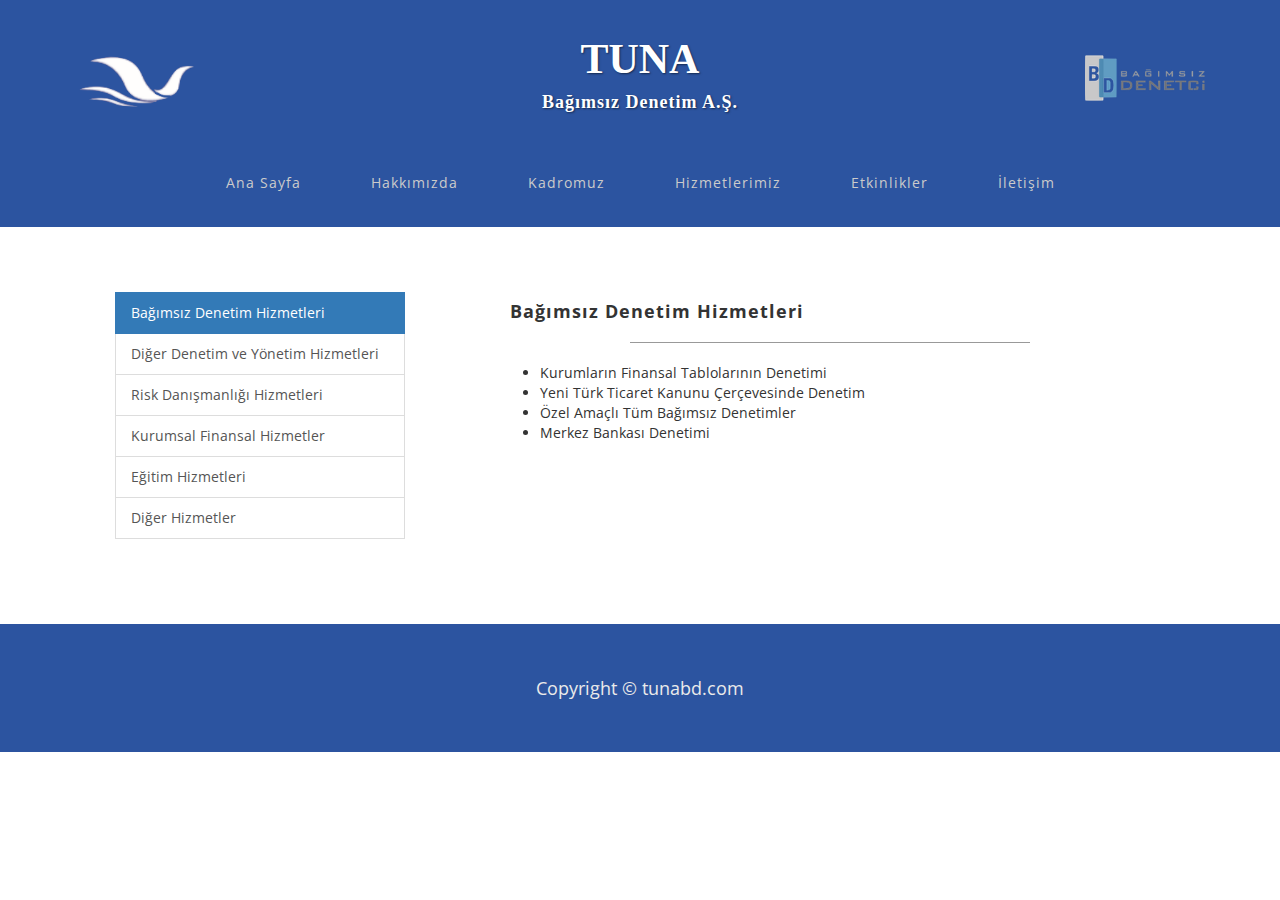
<file: services.html>
<!DOCTYPE html>
<html lang="en">

<head>
    <link rel="shortcut icon" href="img/favicon.png" type="image/x-icon">
    <link rel="icon" href="img/favicon.png" type="image/x-icon">

    <meta charset="utf-8">
    <meta http-equiv="X-UA-Compatible" content="IE=edge">
    <meta name="viewport" content="width=device-width, initial-scale=1">
    <meta name="description" content="">
    <meta name="author" content="">

    <title>Hizmetlerimiz - TUNA BAĞIMSIZ DENETİM A.Ş</title>

    <!-- Bootstrap Core CSS -->
    <link href="css/bootstrap.min.css" rel="stylesheet">

    <!-- Custom CSS -->
    <link href="css/business-casual.css" rel="stylesheet">

    <!-- Fonts -->
    <link href="http://fonts.googleapis.com/css?family=Open+Sans:300italic,400italic,600italic,700italic,800italic,400,300,600,700,800"
          rel="stylesheet" type="text/css">
    <link href="http://fonts.googleapis.com/css?family=Josefin+Slab:100,300,400,600,700,100italic,300italic,400italic,600italic,700italic"
          rel="stylesheet" type="text/css">

    <!-- HTML5 Shim and Respond.js IE8 support of HTML5 elements and media queries -->
    <!-- WARNING: Respond.js doesn't work if you view the page via file:// -->
    <!--[if lt IE 9]>
    <script src="https://oss.maxcdn.com/libs/html5shiv/3.7.0/html5shiv.js"></script>
    <script src="https://oss.maxcdn.com/libs/respond.js/1.4.2/respond.min.js"></script>
    <![endif]-->

</head>

<body>

<style>
    * {
        box-sizing: border-box;
    }

    .img-container {
        float: left;
        width: 33.33%;
        padding: 5px;
    }

    .clearfix::after {
        content: "";
        clear: both;
        display: table;
    }
</style>

<div class="row" style="background-color: #2C54A0">
    <div class="container">

        <div class="brand clearfix">
            <div class="img-container">
                <img src="img/logo.png" style="width:120px; float: left; margin-top: 20px">
            </div>
            <div class="img-container">
                <span style="width:100%">TUNA <br><h4>Bağımsız Denetim A.Ş.</h4></span>
            </div>
            <div class="img-container">
                <img src="img/bagimsiz-logo.png" style="width:120px; float: right; margin-top: 20px">
            </div>
        </div>
    </div>
</div>

<!--<div class="address-bar">Yeminli Mali Müşavir</div>-->

<!-- Navigation -->
<nav class="navbar navbar-default" role="navigation">
    <div class="container">
        <!-- Brand and toggle get grouped for better mobile display -->
        <div class="navbar-header">
            <button type="button" class="navbar-toggle" data-toggle="collapse"
                    data-target="#bs-example-navbar-collapse-1">
                <span class="sr-only">Toggle navigation</span>
                <span class="icon-bar"></span>
                <span class="icon-bar"></span>
                <span class="icon-bar"></span>
            </button>
            <!-- navbar-brand is hidden on larger screens, but visible when the menu is collapsed -->
            <a class="navbar-brand" href="index.html">TUNA BAĞIMSIZ DENETİM A.Ş</a>
        </div>
        <!-- Collect the nav links, forms, and other content for toggling -->
        <div class="collapse navbar-collapse" id="bs-example-navbar-collapse-1">
            <ul class="nav navbar-nav">
                <li>
                    <a href="index.html">Ana Sayfa</a>
                </li>
                <li>
                    <a href="about.html">Hakkımızda</a>
                </li>
                <li>
                    <a href="team.html">Kadromuz</a>
                </li>
                <li>
                    <a href="services.html">Hizmetlerimiz</a>
                </li>
                <li>
                    <a href="events.html">Etkinlikler</a>
                </li>
                <li>
                    <a href="contact.html">İletişim</a>
                </li>
            </ul>
        </div>
        <!-- /.navbar-collapse -->
    </div>
    <!-- /.container -->
</nav>

<div class="container">
    <div class="col-lg-4">
        <div class="row">
            <div class="box">
                <ul id="tabList" class="list-group list-special">
                    <a href="#section0" class="list-group-item active"><i class="icon-circle-arrow-right green"></i>Bağımsız Denetim Hizmetleri</a>
                    <a href="#section1" class="list-group-item"><i class="icon-circle-arrow-right green"></i>Diğer Denetim ve Yönetim Hizmetleri</a>
                    <a href="#section2" class="list-group-item"><i class="icon-circle-arrow-right green"></i>Risk Danışmanlığı Hizmetleri</a>
                    <a href="#section3" class="list-group-item"><i class="icon-circle-arrow-right green"></i>Kurumsal Finansal Hizmetler</a>
                    <a href="#section4" class="list-group-item"><i class="icon-circle-arrow-right green"></i>Eğitim Hizmetleri</a>
                    <a href="#section5" class="list-group-item"><i class="icon-circle-arrow-right green"></i>Diğer Hizmetler</a>
                </ul>
            </div>
        </div>


    </div>
    <div class="col-lg-8">

        <div class="row">
            <div class="box">
                <div class="col-lg-12">

                    <div class="tab-content">
                        <div class="tab-pane active" id="section0">
                            <div id="services-0">
                                <h4>Bağımsız Denetim Hizmetleri</h4>
                                <hr>
                                <ul style="padding-left: 30px">
                                    <li>Kurumların Finansal Tablolarının Denetimi</li>
                                    <li>Yeni Türk Ticaret Kanunu Çerçevesinde Denetim</li>
                                    <li>Özel Amaçlı Tüm Bağımsız Denetimler</li>
                                    <li>Merkez Bankası Denetimi</li>
                                </ul>
                            </div>
                        </div>
                        <div class="tab-pane" id="section1">
                            <div id="services-1">
                                <h4>Diğer Denetim ve Yönetim Hizmetleri</h4>
                                <hr>
                                <ul style="padding-left: 30px">
                                    <li>İç Kontrol Sistemi Kurulması ve Danışmanlığı</li>
                                    <li>Bilgi Teknolojileri ( IT Audit)</li>
                                    <li>Finansal Raporlama Hazırlama Danışmanlığı</li>
                                    <li>İnsan Kaynakları Danışmanlığı</li>
                                    <li>Sistem ve Süreç Denetimi</li>
                                    <li>AVM Ciro Denetimi</li>
                                    <li>Alacak / Borç Denetimleri</li>
                                </ul>
                            </div>
                        </div>
                        <div class="tab-pane" id="section2">
                            <div id="services-2">
                                <h4>Risk Danışmanlığı Hizmetleri</h4>
                                <hr>
                                <ul style="padding-left: 30px">
                                    <li>İç Kontrol Sistemi Danışmanlığı</li>
                                    <li>Bilgi Sistemi Kontrol Danışmanlığı</li>
                                    <li>Usulsüzlük ve Hile Denetimi Danışmanlığı</li>
                                </ul>
                            </div>
                        </div>
                        <div class="tab-pane" id="section3">
                            <div id="services-3">
                                <h4>Kurumsal Finansal Hizmetler</h4>
                                <hr>
                                <ul style="padding-left: 30px">
                                    <li>Şirket Değerleme Danışmanlığı</li>
                                    <li>Şirket Tasfiyesi / Bölünmesi / Tür Değiştirmesi Danışmanlığı</li>
                                    <li>Şirket Birleşme İşlemleri Danışmanlığı</li>
                                    <li>Kurumsal Yönetim İlkelerine Uyum Danışmanlığı</li>
                                    <li>Ticaret Sicil İşlemleri Danışmanlığı</li>
                                </ul>
                            </div>
                        </div>
                        <div class="tab-pane" id="section4">
                            <div id="services-4">
                                <h4>Eğitim Hizmetleri</h4>
                                <hr>
                                <ul style="padding-left: 30px">
                                    <li>İç Kontrol Sistemi Eğitimi</li>
                                    <li>Muhasebe Standartları Eğitimi</li>
                                    <li>Bağımsız Denetim Standartları Eğitimi</li>
                                    <li>Finansal Analiz Eğitimi</li>
                                    <li>Vergi Mevzuatı Eğitimi</li>
                                    <li>Bilgi Teknolojileri Eğitimi</li>
                                    <li>SPK Eğitimi</li>
                                </ul>
                            </div>
                        </div>
                        <div class="tab-pane" id="section5">
                            <div id="services-5">

                                <h4>Diğer Hizmetler</h4>
                                <hr>
                                <ul style="padding-left: 30px">
                                    <li>Kredilere ilişkin tespit işlemleri (Bankalar Kanunu'na göre)</li>
                                    <li>Organize sanayi bölgelerinin hesap ve işlemlerinin incelenmesi</li>
                                    <li>Öz kaynakların sermayeye ilavesine ilişkin raporlar</li>
                                    <li>SSK ilişiksizlik belgesi için yapılan incelemeye ait rapor</li>
                                    <li>3984 Sayılı radyo ve televizyonların kuruluş ve yayınları hakkında kanun uyarınca        </li>
                                    <li>radyo ve televizyon üst kurulu paylarının ödenmesi işlemleri</li>
                                    <li>Döviz Gelirlerinin Tespit Raporları</li>
                                    <li>Kurumsal Yönetim İlkelerine Uyum Raporu</li>
                                </ul>
                            </div>
                        </div>

                    </div>
                </div>
            </div>
        </div>
    </div>
</div>
<!-- /.container -->

<footer>
    <div class="container">




        <div class="clearfix"></div>

        <div class="row">
            <div class="col-lg-12 text-center">
                <p style="color: #eaeaea;">Copyright &copy; tunabd.com<br>
            </div>
        </div>
    </div>
</footer>


<!-- jQuery -->
<script src="js/jquery.js"></script>

<!-- Bootstrap Core JavaScript -->
<script src="js/bootstrap.min.js"></script>

<script>
    $('#tabList a').click(function (e) {
        e.preventDefault()
        $(this).addClass('active').siblings().removeClass('active');
        $($(this).attr('href')).addClass('active').siblings().removeClass('active');
    });
</script>
</body>

</html>
</file>
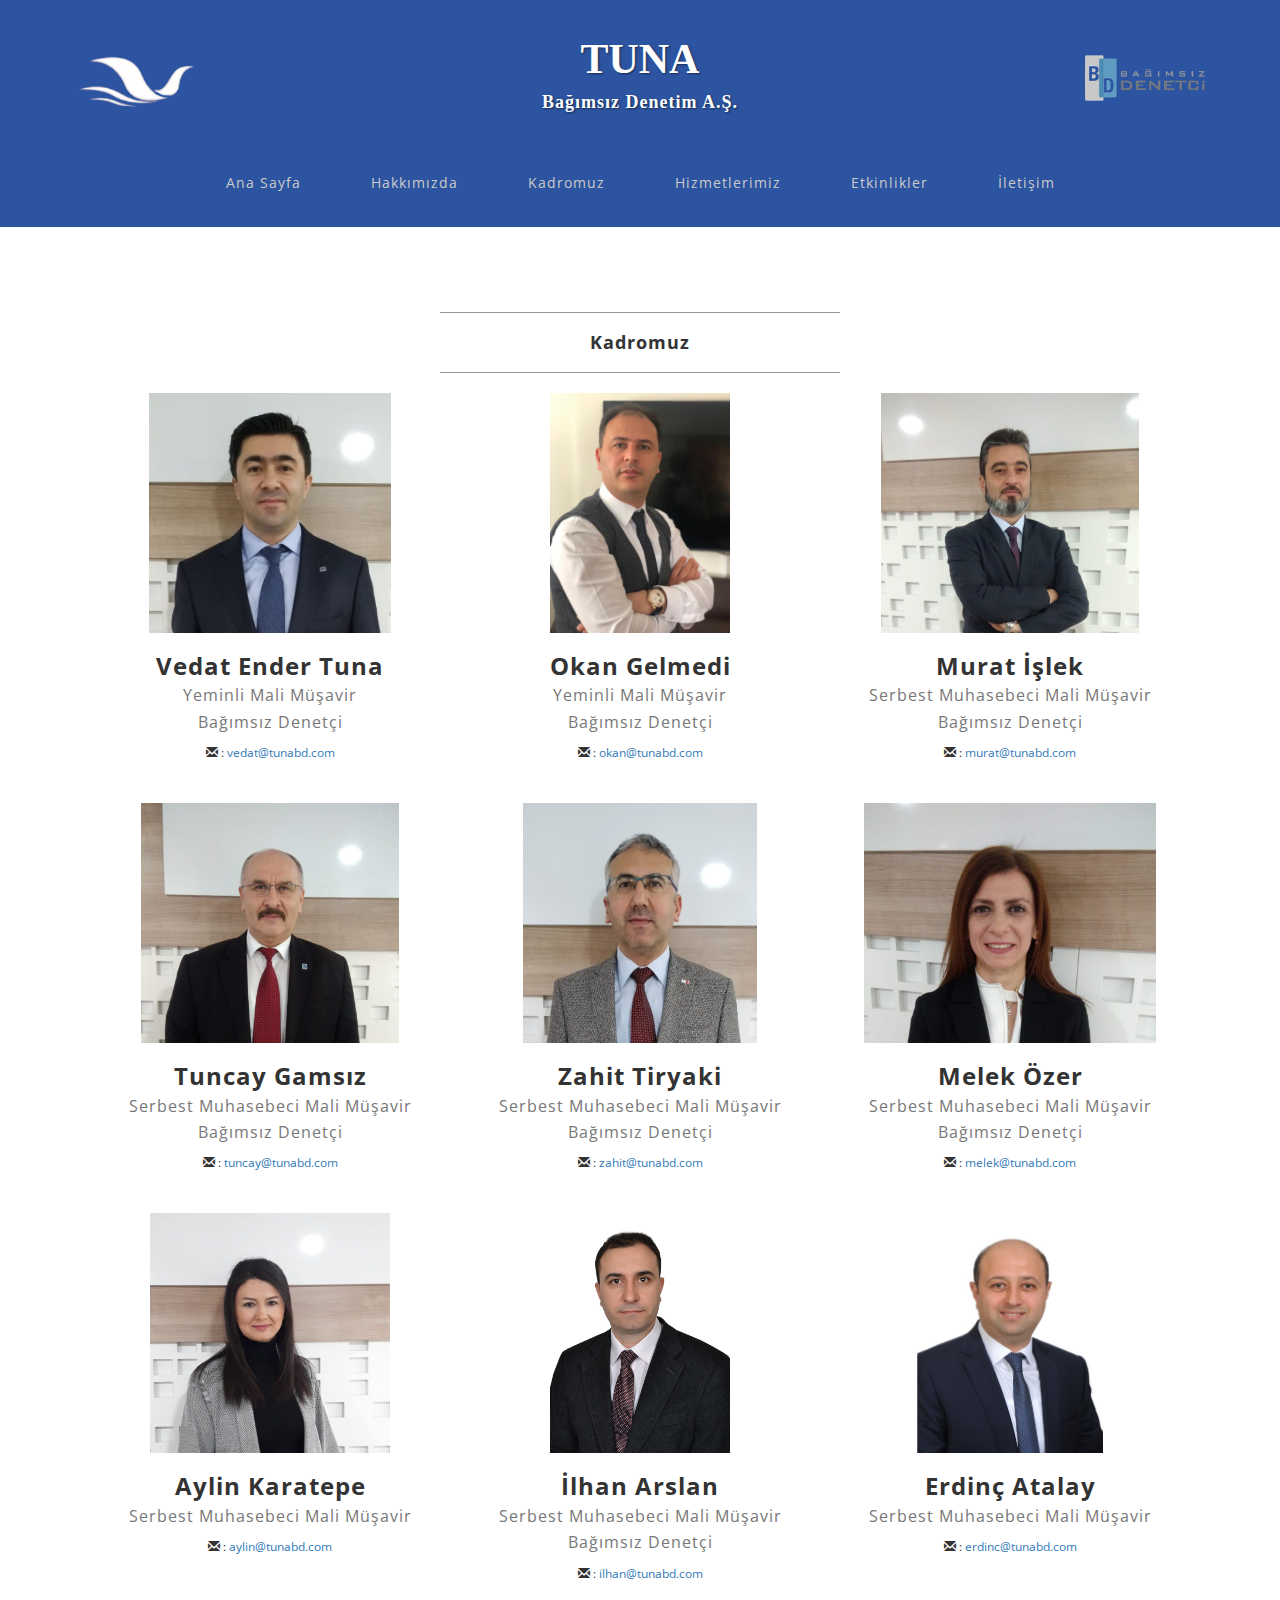
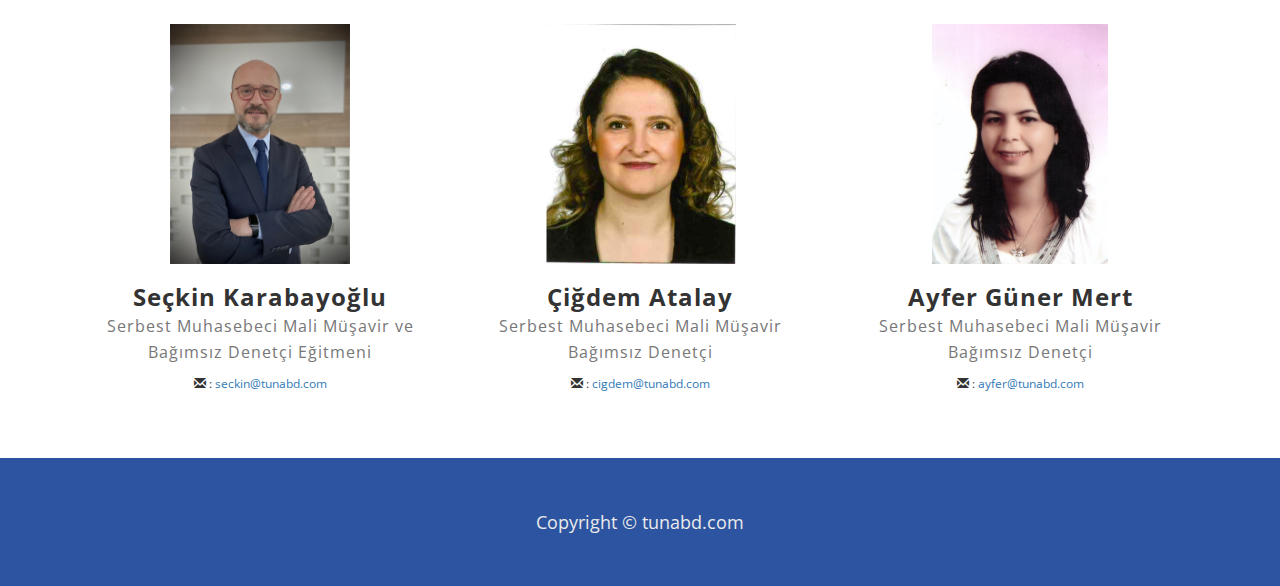
<file: team.html>
<!DOCTYPE html>
<html lang="en">

<head>
    <link rel="shortcut icon" href="img/favicon.png" type="image/x-icon">
    <link rel="icon" href="img/favicon.png" type="image/x-icon">

    <meta charset="utf-8">
    <meta http-equiv="X-UA-Compatible" content="IE=edge">
    <meta name="viewport" content="width=device-width, initial-scale=1">
    <meta name="description" content="">
    <meta name="author" content="">

    <title>Kadromuz - TUNA BAĞIMSIZ DENETİM A.Ş</title>

    <!-- Bootstrap Core CSS -->
    <link href="css/bootstrap.min.css" rel="stylesheet">

    <!-- Custom CSS -->
    <link href="css/business-casual.css" rel="stylesheet">

    <!-- Fonts -->
    <link href="http://fonts.googleapis.com/css?family=Open+Sans:300italic,400italic,600italic,700italic,800italic,400,300,600,700,800"
          rel="stylesheet" type="text/css">
    <link href="http://fonts.googleapis.com/css?family=Josefin+Slab:100,300,400,600,700,100italic,300italic,400italic,600italic,700italic"
          rel="stylesheet" type="text/css">

    <!-- HTML5 Shim and Respond.js IE8 support of HTML5 elements and media queries -->
    <!-- WARNING: Respond.js doesn't work if you view the page via file:// -->
    <!--[if lt IE 9]>
    <script src="https://oss.maxcdn.com/libs/html5shiv/3.7.0/html5shiv.js"></script>
    <script src="https://oss.maxcdn.com/libs/respond.js/1.4.2/respond.min.js"></script>
    <![endif]-->

    <style>
.img-responsive {
  height: 240px;
}



    </style>
</head>

<body>

<style>
    * {
        box-sizing: border-box;
    }

    .img-container {
        float: left;
        width: 33.33%;
        padding: 5px;
    }

    .clearfix::after {
        content: "";
        clear: both;
        display: table;
    }
</style>

<div class="row" style="background-color: #2C54A0">
    <div class="container">

        <div class="brand clearfix">
            <div class="img-container">
                <img src="img/logo.png" style="width:120px; float: left; margin-top: 20px">
            </div>
            <div class="img-container">
                <span style="width:100%">TUNA <br><h4>Bağımsız Denetim A.Ş.</h4></span>
            </div>
            <div class="img-container">
                <img src="img/bagimsiz-logo.png" style="width:120px; float: right; margin-top: 20px">
            </div>
        </div>
    </div>
</div>

<!--<div class="address-bar">Yeminli Mali Müşavir</div>-->

<!-- Navigation -->
<nav class="navbar navbar-default" role="navigation">
    <div class="container">
        <!-- Brand and toggle get grouped for better mobile display -->
        <div class="navbar-header">
            <button type="button" class="navbar-toggle" data-toggle="collapse"
                    data-target="#bs-example-navbar-collapse-1">
                <span class="sr-only">Toggle navigation</span>
                <span class="icon-bar"></span>
                <span class="icon-bar"></span>
                <span class="icon-bar"></span>
            </button>
            <!-- navbar-brand is hidden on larger screens, but visible when the menu is collapsed -->
            <a class="navbar-brand" href="index.html">TUNA BAĞIMSIZ DENETİM A.Ş</a>
        </div>
        <!-- Collect the nav links, forms, and other content for toggling -->
        <div class="collapse navbar-collapse" id="bs-example-navbar-collapse-1">
            <ul class="nav navbar-nav">
                <li>
                    <a href="index.html">Ana Sayfa</a>
                </li>
                <li>
                    <a href="about.html">Hakkımızda</a>
                </li>
                <li>
                    <a href="team.html">Kadromuz</a>
                </li>
                <li>
                    <a href="services.html">Hizmetlerimiz</a>
                </li>
                <li>
                    <a href="events.html">Etkinlikler</a>
                </li>
                <li>
                    <a href="contact.html">İletişim</a>
                </li>
            </ul>
        </div>
        <!-- /.navbar-collapse -->
    </div>
    <!-- /.container -->
</nav>

<div class="container">

    <div class="row">
        <div class="box">
            <div class="col-lg-12">
                <hr>
                <h2 class="intro-text text-center">
                    <strong>Kadromuz</strong>
                </h2>
                <hr>
            </div>
            <div class="row">
                <div class="col-sm-4 text-center">
                    <img class="img-responsive center" src="img/pictures/vedat2.jpg" alt="">

                    <h3>Vedat Ender Tuna<br>
                        <small>Yeminli Mali Müşavir</small>
                        <br>
                        <small>Bağımsız Denetçi
                        </small>
                    </h3>

                    <small><i class="glyphicon glyphicon-envelope"></i> <abbr title="Email"></abbr>: <a
                            href="mailto:vedat@tunabd.com"> vedat@tunabd.com</a>
                    </small>
                    <br>

                </div>

                <div class="col-sm-4 text-center">
                    <img class="img-responsive center" src="img/pictures/okan.jpg" alt="">

                    <h3>Okan Gelmedi<br>
                        <small>Yeminli Mali Müşavir</small>
                        <br>
                        <small>Bağımsız Denetçi
                        </small>
                    </h3>

                    <small><i class="glyphicon glyphicon-envelope"></i> <abbr title="Email"></abbr>: <a
                            href="mailto:okan@tunabd.com"> okan@tunabd.com</a>
                    </small>
                    <br>

                </div>
                <div class="col-sm-4 text-center">
                    <img class="img-responsive center" src="img/pictures/murat.jpg" alt="">

                    <h3>Murat İşlek<br>
                        <small>Serbest Muhasebeci Mali Müşavir</small>
                        <br>
                        <small>Bağımsız Denetçi
                        </small>
                    </h3>

                    <small><i class="glyphicon glyphicon-envelope"></i> <abbr title="Email"></abbr>: <a
                            href="mailto:murat@tunabd.com"> murat@tunabd.com</a>
                    </small>
                    <br>

                </div>

            </div>
            <div class="clearfix"></div>
            <hr style="visibility:hidden;"/>
            <div class="row">
                <div class="col-sm-4 text-center">
                    <img class="img-responsive center" src="img/pictures/tuncay.jpg" alt="">

                    <h3>Tuncay Gamsız<br>
                        <small>Serbest Muhasebeci Mali Müşavir</small>
                        <br>
                        <small>Bağımsız Denetçi
                        </small>
                    </h3>

                    <small><i class="glyphicon glyphicon-envelope"></i> <abbr title="Email"></abbr>: <a
                            href="mailto:tuncay@tunabd.com"> tuncay@tunabd.com</a>
                    </small>
                    <br>

                </div>
                <div class="col-sm-4 text-center">
                    <img class="img-responsive center" src="img/pictures/zahit.jpg" alt="">

                    <h3>Zahit Tiryaki<br>
                        <small>Serbest Muhasebeci Mali Müşavir</small>
                        <br>
                        <small>Bağımsız Denetçi
                        </small>
                    </h3>

                    <small><i class="glyphicon glyphicon-envelope"></i> <abbr title="Email"></abbr>: <a
                            href="mailto:zahit@tunabd.com"> zahit@tunabd.com</a>
                    </small>
                    <br>

                </div>

                <div class="col-sm-4 text-center">
                    <img class="img-responsive center" src="img/pictures/melek.jpg" alt="">

                    <h3>Melek Özer<br>
                        <small>Serbest Muhasebeci Mali Müşavir</small>
                        <br>
                        <small>Bağımsız Denetçi
                        </small>
                        <br>
                    </h3>

                    <small><i class="glyphicon glyphicon-envelope"></i> <abbr title="Email"></abbr>: <a
                            href="mailto:melek@tunabd.com"> melek@tunabd.com</a>
                    </small>
                    <br>

                </div>

            </div>
            <div class="clearfix"></div>
            <hr style="visibility:hidden;"/>
            <div class="row">

                <div class="col-sm-4 text-center">
                    <img class="img-responsive center" src="img/pictures/aylin.jpeg" alt="">

                    <h3>Aylin Karatepe<br>
                        <small>Serbest Muhasebeci Mali Müşavir</small>
                        <br>
                    </h3>

                    <small><i class="glyphicon glyphicon-envelope"></i> <abbr title="Email"></abbr>: <a
                            href="mailto:aylin@tunabd.com"> aylin@tunabd.com</a>
                    </small>
                    <br>

                </div>

                <div class="col-sm-4 text-center">
                    <img class="img-responsive center" src="img/pictures/ilhan.jpg" alt="">

                    <h3>İlhan Arslan<br>
                        <small>Serbest Muhasebeci Mali Müşavir</small>
                        <br>
                        <small>Bağımsız Denetçi
                        </small>
                        <br>
                    </h3>

                    <small><i class="glyphicon glyphicon-envelope"></i> <abbr title="Email"></abbr>: <a
                            href="mailto:ilhan@tunabd.com"> ilhan@tunabd.com</a>
                    </small>
                    <br>

                </div>
                <div class="col-sm-4 text-center">
                    <img class="img-responsive center" src="img/pictures/erdinc.png" alt="">

                    <h3>Erdinç Atalay<br>
                        <small>Serbest Muhasebeci Mali Müşavir</small>
                    </h3>

                    <small><i class="glyphicon glyphicon-envelope"></i> <abbr title="Email"></abbr>: <a
                            href="mailto:erdinc@tunabd.com"> erdinc@tunabd.com</a>
                    </small>
                    <br>

                </div>


                <div class="clearfix"></div>
                <hr style="visibility:hidden;"/>
                <div class="row">
                    <div class="col-sm-4 text-center">
                        <img class="img-responsive center" src="img/pictures/seckin.jpg" alt="">

                        <h3>Seçkin Karabayoğlu<br>
                            <small>Serbest Muhasebeci Mali Müşavir ve Bağımsız Denetçi Eğitmeni</small>
                        </h3>

                        <small><i class="glyphicon glyphicon-envelope"></i> <abbr title="Email"></abbr>: <a
                                href="mailto:seckin@tunabd.com"> seckin@tunabd.com</a>
                        </small>
                        <br>

                    </div>
                    <div class="col-sm-4 text-center">
                        <img class="img-responsive center" src="img/pictures/cigdem.png" alt="">

                        <h3>Çiğdem Atalay<br>
                            <small>Serbest Muhasebeci Mali Müşavir</small>
                            <br>
                            <small>Bağımsız Denetçi
                            </small>
                        </h3>

                        <small><i class="glyphicon glyphicon-envelope"></i> <abbr title="Email"></abbr>: <a
                                href="mailto:cigdem@tunabd.com"> cigdem@tunabd.com</a>
                        </small>
                        <br>

                    </div>
                    
                    <div class="col-sm-4 text-center">
                        <img class="img-responsive center" src="img/pictures/ayfer.jpg" alt="">

                        <h3>Ayfer Güner Mert<br>
                            <small>Serbest Muhasebeci Mali Müşavir</small>
                            <br>
                            <small>Bağımsız Denetçi
                            </small>
                        </h3>

                        <small><i class="glyphicon glyphicon-envelope"></i> <abbr title="Email"></abbr>: <a
                                href="mailto:ayfer@tunabd.com"> ayfer@tunabd.com</a>
                        </small>
                        <br>

                    </div>
                </div>
            </div>

        </div>
    </div>

</div>
<!-- /.container -->

<footer>
    <div class="container">




        <div class="clearfix"></div>

        <div class="row">
            <div class="col-lg-12 text-center">
                <p style="color: #eaeaea;">Copyright &copy; tunabd.com</p>
            </div>
        </div>
    </div>
</footer>


<!-- jQuery -->
<script src="js/jquery.js"></script>

<!-- Bootstrap Core JavaScript -->
<script src="js/bootstrap.min.js"></script>

</body>

</html>
</file>
<file: css/business-casual.css>
/*!
 * Start Bootstrap - DR. VEDAT ENDER TUNA Bootstrap Theme (http://startbootstrap.com)
 * Code licensed under the Apache License v2.0.
 * For details, see http://www.apache.org/licenses/LICENSE-2.0.
 */

body {
    font-family: "Open Sans", "Helvetica Neue", Helvetica, Arial, sans-serif;

    -webkit-background-size: cover;
    -moz-background-size: cover;
    background-size: cover;
    -o-background-size: cover;
}

#img {
    width: 100%;
    position: absolute;
    top: 0;
    left: 0;
}

h1,
h2,
h3,
h4,
h5,
h6 {
    /*text-transform: uppercase;*/
    /*font-family: "Josefin Slab","Helvetica Neue",Helvetica,Arial,sans-serif;*/
    font-weight: 700;
    letter-spacing: 1px;
}

p {
    font-size: 1.25em;
    line-height: 1.6;
    color: #000;
}

hr {
    max-width: 400px;
    border-color: #999999;
}

.brand,
.address-bar {
    display: none;
}

.navbar-brand {
    /*text-transform: uppercase;*/
    font-weight: 900;
    letter-spacing: 2px;
}

.navbar-nav {
    /*text-transform: uppercase;*/
    font-weight: 400;
    letter-spacing: 1px;
}

.img-full {
    min-width: 100%;
}

.brand-before,
.brand-name {
    /*text-transform: capitalize;*/
}

.brand-before {
    margin: 15px 0;
}

.brand-name {
    margin: 0;
    font-size: 4em;
}

.tagline-divider {
    margin: 15px auto 3px;
    max-width: 250px;
    border-color: #999999;
}

.box {
    margin-bottom: 20px;
    padding: 30px 15px;
    background: #fff;
    background: rgba(255, 255, 255, 0.9);
    border: 10px dotted transparent;
    padding: 35px;
    background-clip: padding-box;
}

.intro-text {
    /*text-transform: uppercase;*/
    font-size: 1.25em;
    font-weight: 400;
    letter-spacing: 1px;
}

.img-border {
    float: none;
    margin: 0 auto 0;
    border: #999999 solid 1px;
}

.img-left {
    float: none;
    margin: 0 auto 0;
}

footer {
    background: #fff;
    background: rgba(255, 255, 255, 0.9);
}

footer p {
    margin: 0;
    padding: 50px 0;
}

@media screen and (min-width: 768px) {
    .brand {
        display: inherit;
        margin: 0;
        padding: 30px 0 10px;
        text-align: center;
        text-shadow: 1px 1px 2px rgba(0, 0, 0, 0.5);
        font-family: "Josefin Slab", "Helvetica Neue", Helvetica, Arial, sans-serif;
        font-size: 3em;
        font-weight: 700;
        line-height: normal;
        color: #fff;
    }

    .top-divider {
        margin-top: 0;
    }

    .img-left {
        float: left;
        margin-right: 25px;
    }

    .address-bar {
        display: inherit;
        margin: 0;
        padding: 0 0 40px;
        text-align: center;
        text-shadow: 1px 1px 2px rgba(0, 0, 0, 0.5);
        /*text-transform: uppercase;*/
        font-size: 2em;
        font-weight: 400;
        letter-spacing: 3px;
        color: #fff;
    }

    .navbar {
        border-radius: 0;
    }

    .navbar-header {
        display: none;
    }

    .navbar {
        min-height: 0;
    }

    .navbar-default {
        border: none;
        background: #fff;
        background: rgba(255, 255, 255, 0.9);
    }

    .nav > li > a {
        padding: 35px;
    }

    .navbar-nav > li > a {
        line-height: normal;
    }

    .navbar-nav {
        display: table;
        float: none;
        margin: 0 auto;
        table-layout: fixed;
        font-size: 1em;
    }
}

@media screen and (min-width: 1200px) {
    .box:after {
        content: '';
        display: table;
        clear: both;
    }
}

.center {
    margin-left: auto;
    margin-right: auto;
}

/*all input that have type button*/

.list-special .list-group-item:first-child {
    border-top-right-radius: 0px !important;
    border-top-left-radius: 0px !important;
}

.list-special .list-group-item:last-child {
    border-bottom-right-radius: 0px !important;
    border-bottom-left-radius: 0px !important;
}

a.nocolor {
    color: inherit;
}

ul.nobullet {
    font-family: "Open Sans", "Helvetica Neue", Helvetica, Arial, sans-serif;
    list-style-type: none;

    font-size: 1.15em;
    font-weight: 200;

}

ul.nobullet > li {
    margin-bottom: 10px;
    margin-left: -30px;
}

#accordion {

    font-family: "Open Sans", "Helvetica Neue", Helvetica, Arial, sans-serif;
    list-style-type: none;

    font-size: 1.15em;
    font-weight: 200;
}

.panel-title {
    font-size: 1em;
    font-weight: 200;


}

.glyphicon-refresh-animate {
    -moz-animation: spin-moz .7s infinite linear;
    -webkit-animation: spin-webkit .7s infinite linear;
    animation: spin .7s infinite linear;
}

@-moz-keyframes spin-moz {
    from {
        -moz-transform: rotate(0deg);
    }
    to {
        -moz-transform: rotate(360deg);
    }
}

@-webkit-keyframes spin-webkit {
    from {
        -webkit-transform: rotate(0deg);
    }
    to {
        -webkit-transform: rotate(360deg);
    }
}

@keyframes spin {
    from {
        transform: scale(1) rotate(0deg);
    }
    to {
        transform: scale(1) rotate(360deg);
    }
}

.btn-file {
    position: relative;
    overflow: hidden;
}

.btn-file input[type=file] {
    position: absolute;
    top: 0;
    right: 0;
    min-width: 100%;
    min-height: 100%;
    font-size: 100px;
    text-align: right;
    filter: alpha(opacity=0);
    opacity: 0;
    background: red;
    cursor: inherit;
    display: block;
}

input[readonly] {
    background-color: white !important;
    cursor: text !important;
}

.navbar-default .navbar-nav > li > a {
    color: #cbcbcb;
}

.navbar-default .navbar-nav > li > a:hover {
    color: #ffffff;
}

.brand {
    background-color: #2C54A0;
        font-family: "Times New Roman", Times, serif;

}

.address-bar {
    background-color: #2C54A0
}

.navbar-default {
    background-color: #2C54A0
}

footer {
    background-color: #2C54A0;
}

body > footer > div > div:nth-child(1) > div > a {
    color: whitesmoke;
}
</file>
